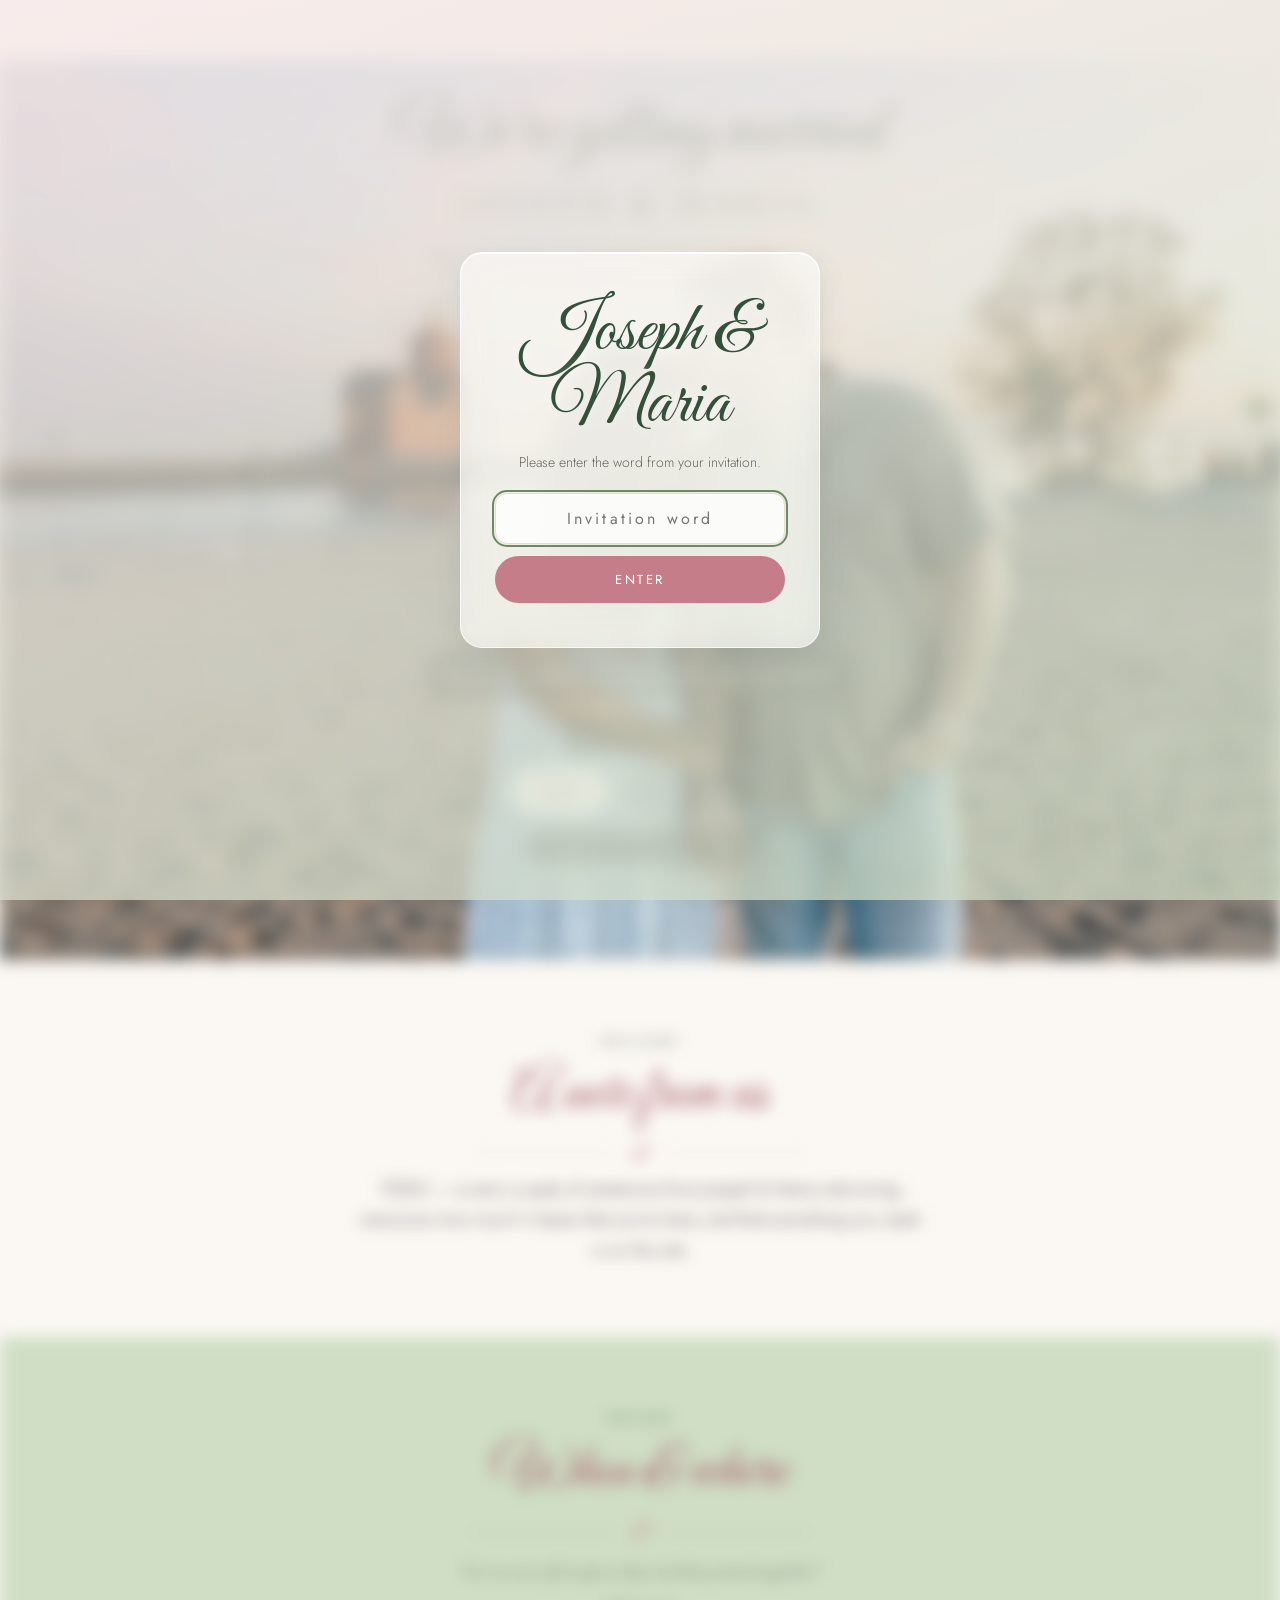
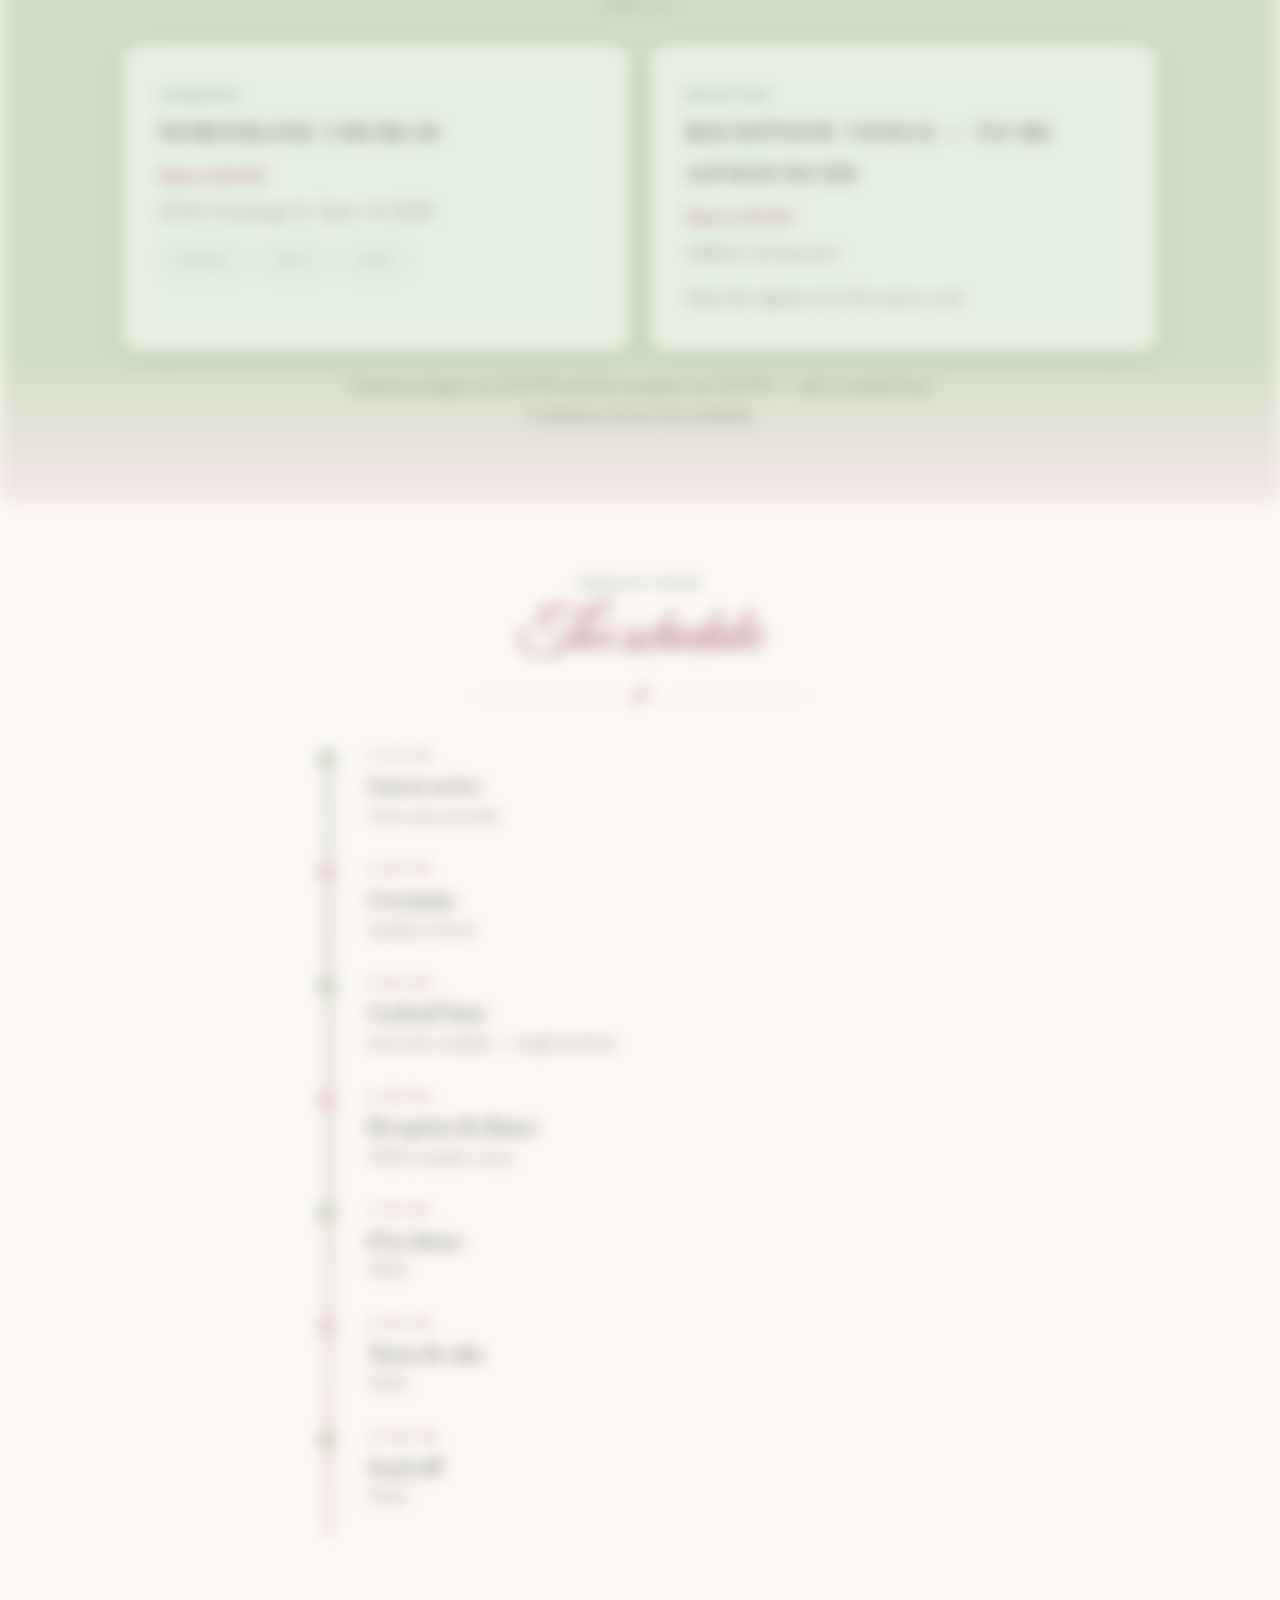
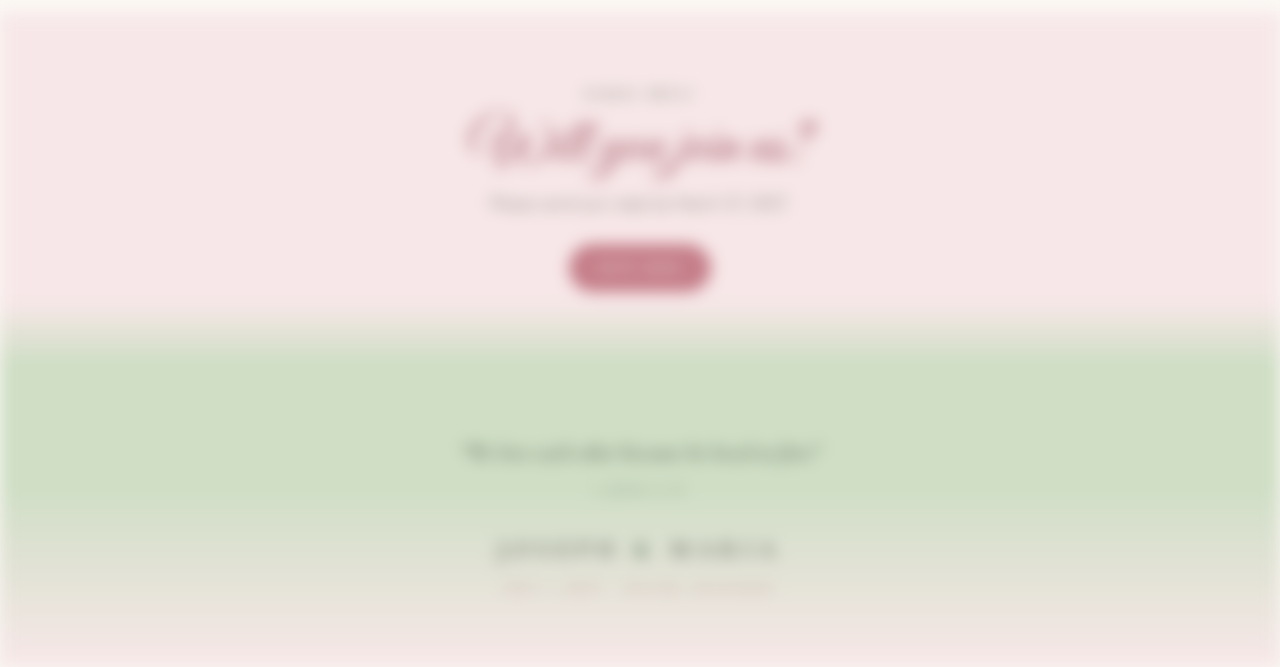
<file: index.html>
<!DOCTYPE html>
<html lang="en">
<head>
<meta charset="UTF-8">
<meta name="viewport" content="width=device-width, initial-scale=1, viewport-fit=cover">
<meta name="robots" content="noindex, nofollow">
<title>Joseph &amp; Maria — May 1, 2027</title>
<meta property="og:title" content="Joseph &amp; Maria — May 1, 2027">
<meta property="og:description" content="We're getting married! Our story, the details, and RSVP.">
<meta property="og:image" content="https://josephandmaria2027.com/images/hero-kiss.jpg">
<script>document.documentElement.classList.add('gated')</script>
<link rel="stylesheet" href="assets/styles.css">
<script src="assets/config.js"></script>
<script src="assets/gate.js"></script>
</head>
<body data-page="home">
<div class="page-wrap">

  <!-- ===== HERO ===== -->
  <header class="hero" id="top">
    <div class="hero-overlay">
      <div class="hero-top">
        <p class="script rise">We're getting married</p>
        <p class="names rise d1">Joseph <span class="amp">&amp;</span> Maria</p>
      </div>
      <div class="hero-bottom rise d2">
        <p class="hero-date">May 1<sup>st</sup> 2027 &nbsp;·&nbsp; Taylor, Michigan</p>
        <p class="countdown" id="countdown"></p>
        <div class="hero-actions">
          <a class="btn btn-solid" href="rsvp.html">RSVP</a>
          <a class="btn btn-ghostw" href="story.html">Our story</a>
        </div>
        <p class="hero-deadline" data-deadline="short"></p>
      </div>
    </div>
  </header>

  <!-- ===== WELCOME NOTE ===== -->
  <section>
    <div class="wrap narrow center">
      <p class="eyebrow">Welcome</p>
      <h2>A note from us</h2>
      <div class="h-rule" aria-hidden="true"><span>&amp;</span></div>
      <!-- EDIT: your welcome note (or ask and we'll draft one) -->
      <p style="max-width:56ch;margin:6px auto 0;font-size:18px">
        TODO — a warm couple of sentences from Joseph &amp; Maria welcoming everyone,
        how much it means that you're here, and that everything you need is on this site.
      </p>
    </div>
  </section>

  <!-- ===== WHEN & WHERE ===== -->
  <section class="tint-sage">
    <div class="wrap">
      <div class="section-head center">
        <p class="eyebrow">The day</p>
        <h2>When &amp; where</h2>
        <div class="h-rule" aria-hidden="true"><span>&amp;</span></div>
        <p class="epigraph">"Let no one split apart what God has joined together."<span class="ref">Mark 10:9</span></p>
      </div>
      <div class="cards">
        <div class="card venue-card" id="ceremonyCard">
          <p class="v-eyebrow">Ceremony</p>
          <span class="v-name"></span>
          <p class="v-time"></p>
          <p class="v-addr"></p>
          <div class="v-maps"></div>
        </div>
        <div class="card venue-card" id="receptionCard">
          <p class="v-eyebrow">Reception</p>
          <span class="v-name"></span>
          <p class="v-time"></p>
          <p class="v-addr"></p>
          <div class="v-maps"></div>
        </div>
      </div>
      <p class="center muted" style="margin-top:22px;max-width:60ch;margin-left:auto;margin-right:auto">
        Ceremony begins at 4:00 PM and the reception at 6:00 PM — with a cocktail hour in between
        (minus the cocktails).
      </p>
    </div>
  </section>

  <!-- ===== TIMELINE ===== -->
  <section>
    <div class="wrap">
      <div class="section-head center">
        <p class="eyebrow">Hour by hour</p>
        <h2>The schedule</h2>
        <div class="h-rule" aria-hidden="true"><span>&amp;</span></div>
      </div>
      <div class="timeline" id="timeline"></div>
    </div>
  </section>

  <!-- ===== RSVP CTA ===== -->
  <section class="tint-blush center">
    <div class="wrap narrow">
      <p class="eyebrow">Kindly reply</p>
      <h2>Will you join us?</h2>
      <p class="muted" data-deadline></p>
      <div class="btn-row"><a class="btn btn-rose" href="rsvp.html">RSVP now</a></div>
    </div>
  </section>

  <!-- ===== FOOTER ===== -->
  <footer>
    <p class="verse">"We love each other because he loved us first."</p>
    <p class="fref">1 John 4:19</p>
    <p class="fnames">Joseph <span class="amp">&amp;</span> Maria</p>
    <p class="fdate">May 1, 2027 · Taylor, Michigan</p>
  </footer>
</div>

<script src="assets/nav.js"></script>
<script src="assets/spa.js"></script>
<script src="assets/render.js"></script>
<script src="assets/weather.js"></script>
<script src="assets/rsvp.js"></script>
<script src="assets/fun.js"></script>
</body>
</html>
</file>
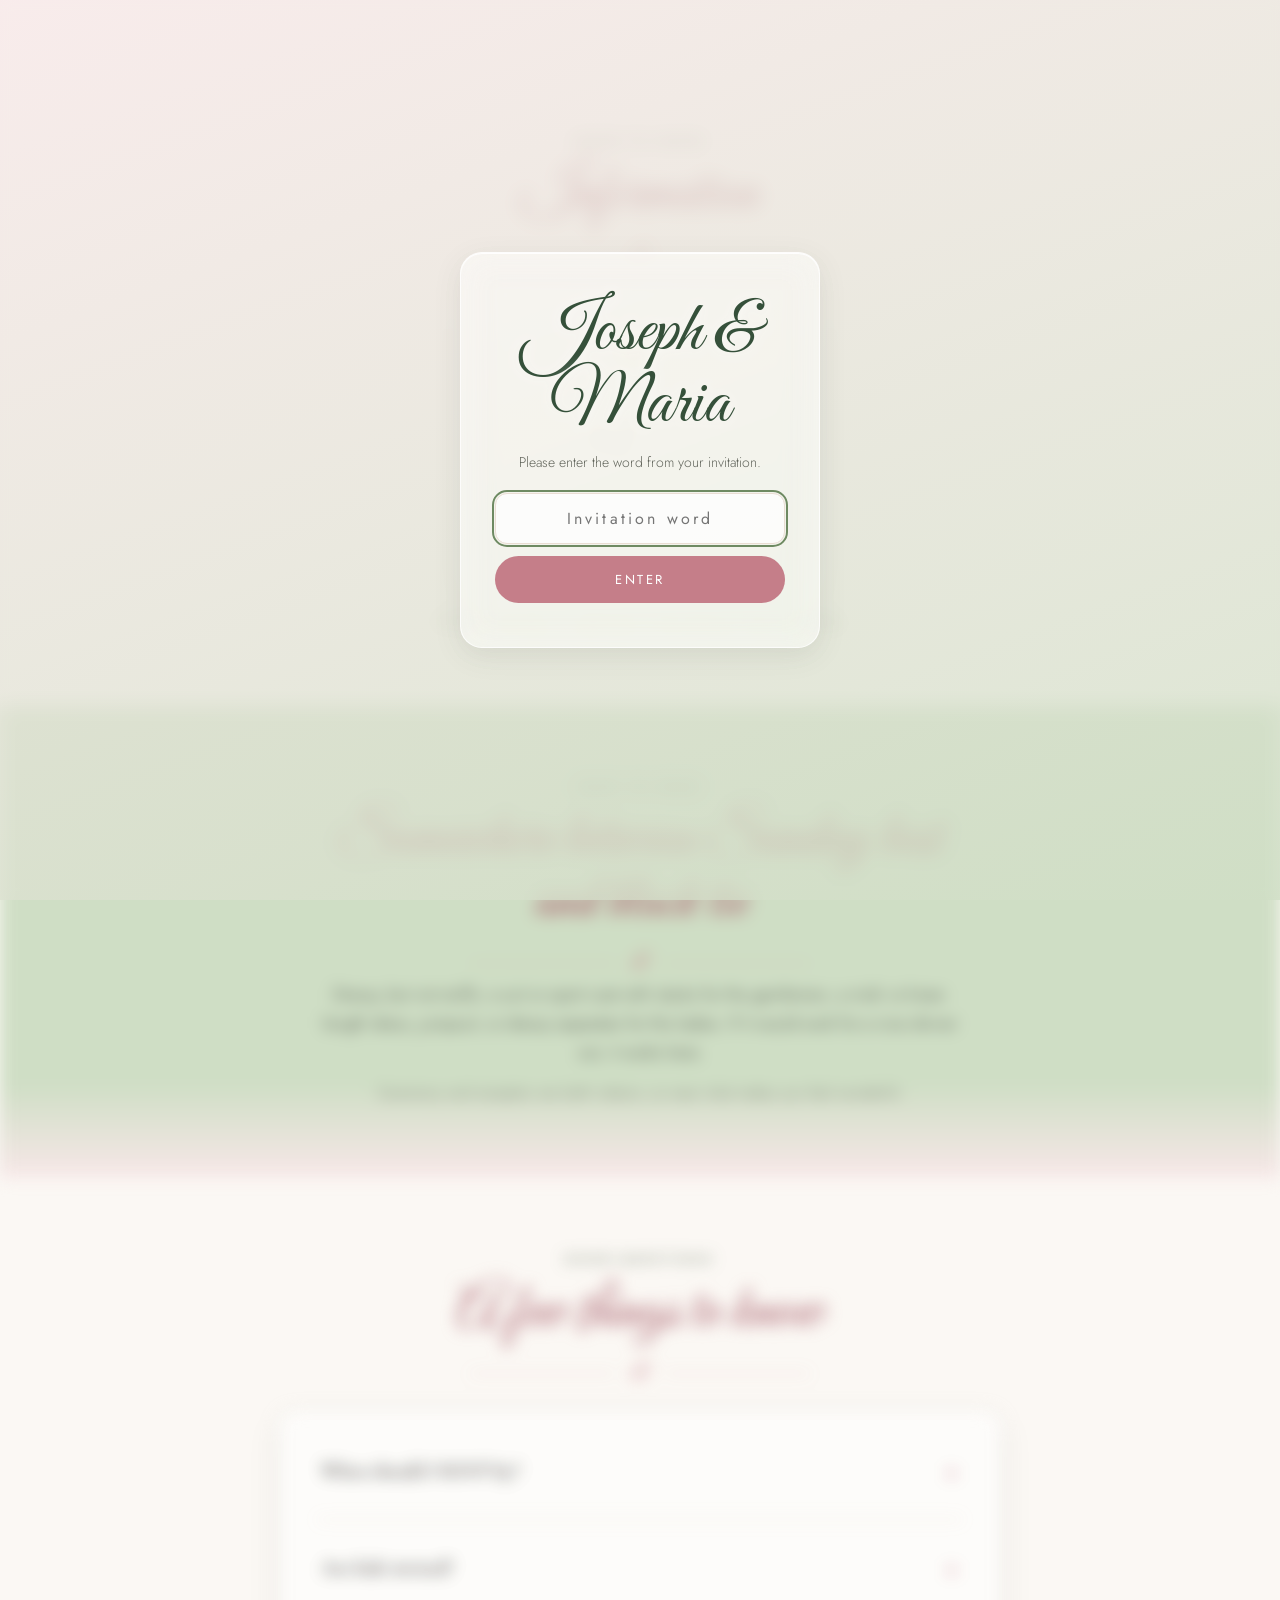
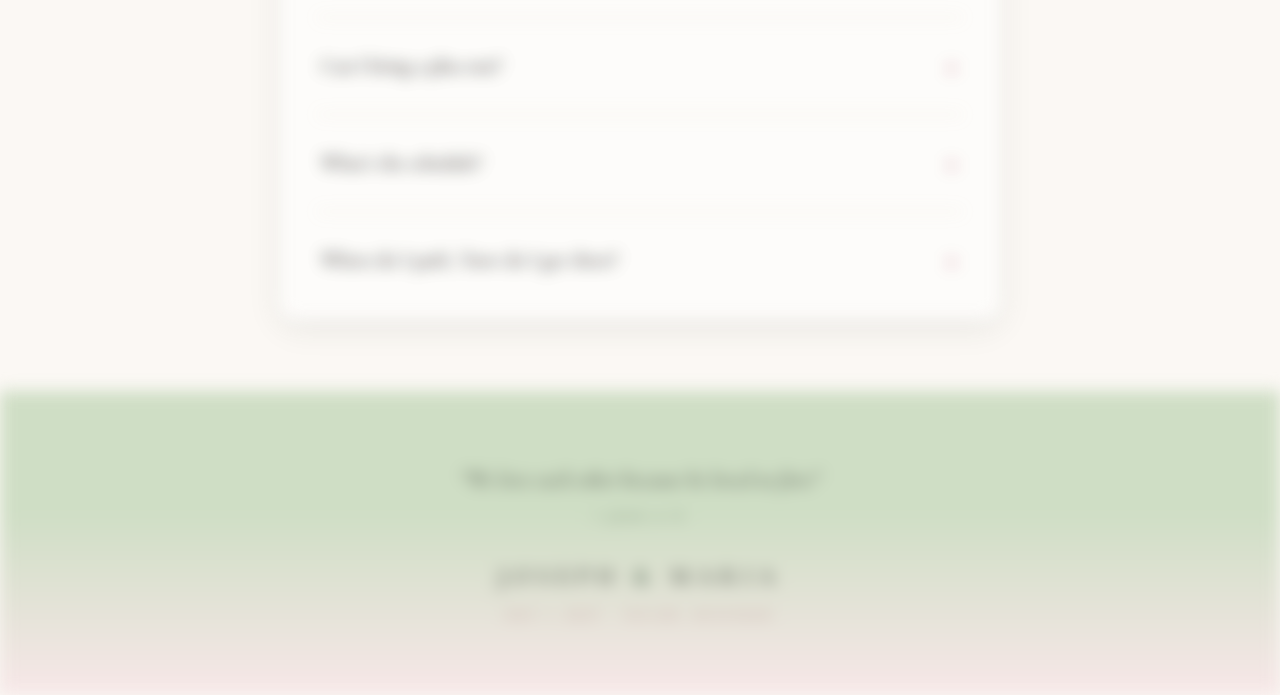
<file: faq.html>
<!DOCTYPE html>
<html lang="en">
<head>
<meta charset="UTF-8">
<meta name="viewport" content="width=device-width, initial-scale=1, viewport-fit=cover">
<meta name="robots" content="noindex, nofollow">
<title>Info — Joseph &amp; Maria</title>
<meta property="og:image" content="https://josephandmaria2027.com/images/hero-kiss.jpg">
<script>document.documentElement.classList.add('gated')</script>
<link rel="stylesheet" href="assets/styles.css">
<script src="assets/config.js"></script>
<script src="assets/gate.js"></script>
</head>
<body data-page="info">
<div class="page-wrap">

  <!-- ===== WEATHER ===== -->
  <section>
    <div class="wrap">
      <div class="section-head center">
        <p class="eyebrow">Good to know</p>
        <h2>Information</h2>
        <div class="h-rule" aria-hidden="true"><span>&amp;</span></div>
      </div>
      <div class="wx" id="weather"><p class="muted">Loading the forecast…</p></div>
      <p class="center muted" style="margin-top:14px;font-size:14px">It's May in Michigan — a light layer for the evening is never a bad idea.</p>
    </div>
  </section>

  <!-- ===== DRESS CODE ===== -->
  <section class="tint-sage">
    <div class="wrap center">
      <p class="eyebrow">What to wear</p>
      <h2>Somewhere between Sunday best<br>and black tie</h2>
      <div class="h-rule" aria-hidden="true"><span>&amp;</span></div>
      <div class="dress">
        <p>Dressy, but not stuffy: a suit or sport coat with slacks for the gentlemen, a midi- or knee-length dress, jumpsuit, or dressy separates for the ladies. If it would work for a nice dinner out, it works here.</p>
        <p class="note">Ceremony and reception are both indoors, so wear what makes you feel wonderful.</p>
      </div>
    </div>
  </section>

  <!-- ===== FAQ ===== -->
  <section id="faq">
    <div class="wrap">
      <div class="section-head center">
        <p class="eyebrow">Good questions</p>
        <h2>A few things to know</h2>
        <div class="h-rule" aria-hidden="true"><span>&amp;</span></div>
      </div>
      <div class="faq">
        <details>
          <summary>When should I RSVP by?</summary>
          <p class="a"><span data-deadline></span> The sooner the better — it makes the caterer very happy. You'll find your invitation code on your paper invitation; enter it on the RSVP page to reply for your whole household.</p>
        </details>
        <details>
          <summary>Are kids invited?</summary>
          <p class="a">We love your little ones — truly. But to keep our day intimate (and the guest list from tripling), we're only able to include the children whose names appear on your invitation. If your invitation doesn't list them, please take the evening as a well-earned night off.</p>
        </details>
        <details>
          <summary>Can I bring a plus-one?</summary>
          <p class="a">Plus-ones are by invitation. If yours includes one, your RSVP will show a spot to add your guest's name — if it doesn't, we've kept your invitation to named guests. Thank you for understanding!</p>
        </details>
        <details>
          <summary>What's the schedule?</summary>
          <p class="a">Ceremony at 4:00 PM, a cocktail hour to follow (minus the cocktails), and the reception at 6:00 PM. The full hour-by-hour timeline lives on the <a href="index.html">Home</a> page.</p>
        </details>
        <details>
          <summary>Where do I park / how do I get there?</summary>
          <p class="a">TODO — parking notes once the reception venue is set. Map links for both the ceremony and reception are on the <a href="index.html">Home</a> page (Google, Apple, and Waze).</p>
        </details>
      </div>
    </div>
  </section>

  <footer>
    <p class="verse">"We love each other because he loved us first."</p>
    <p class="fref">1 John 4:19</p>
    <p class="fnames">Joseph <span class="amp">&amp;</span> Maria</p>
    <p class="fdate">May 1, 2027 · Taylor, Michigan</p>
  </footer>
</div>

<script src="assets/nav.js"></script>
<script src="assets/spa.js"></script>
<script src="assets/render.js"></script>
<script src="assets/weather.js"></script>
<script src="assets/rsvp.js"></script>
<script src="assets/fun.js"></script>
</body>
</html>
</file>
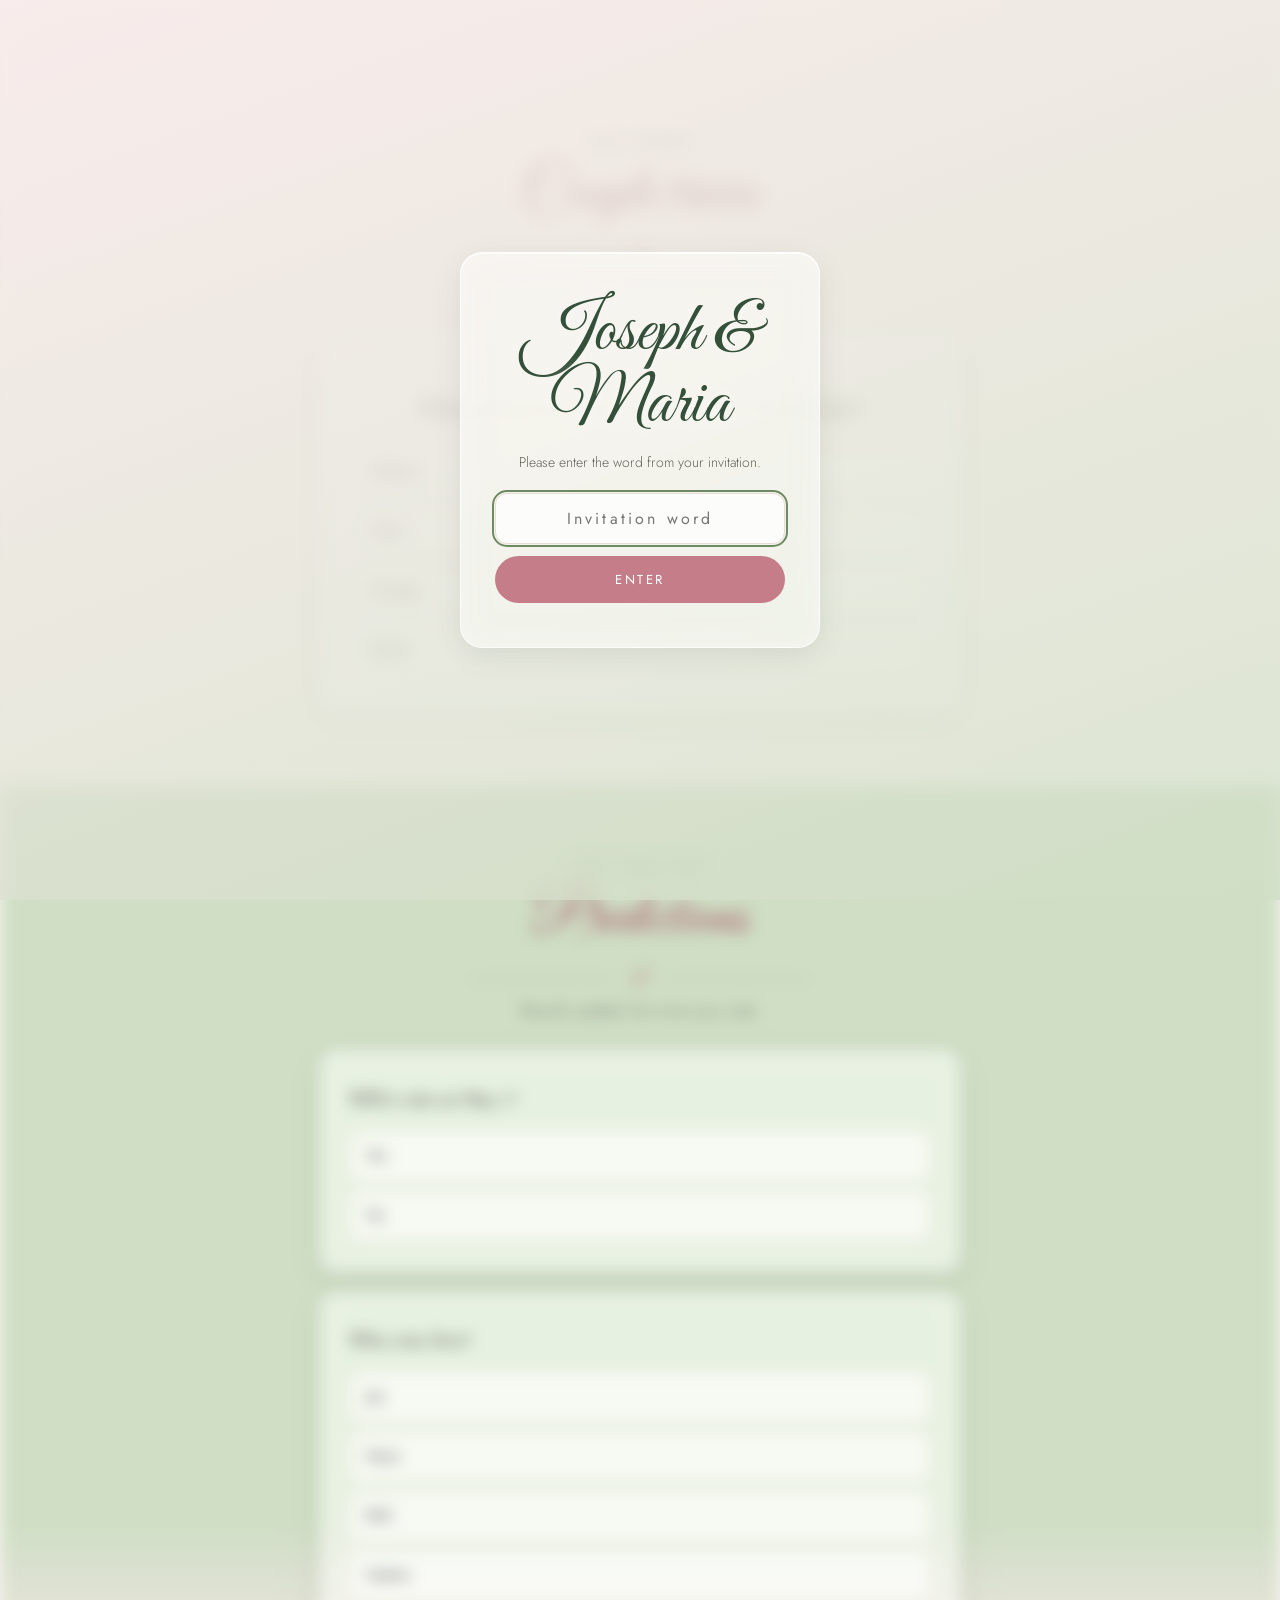
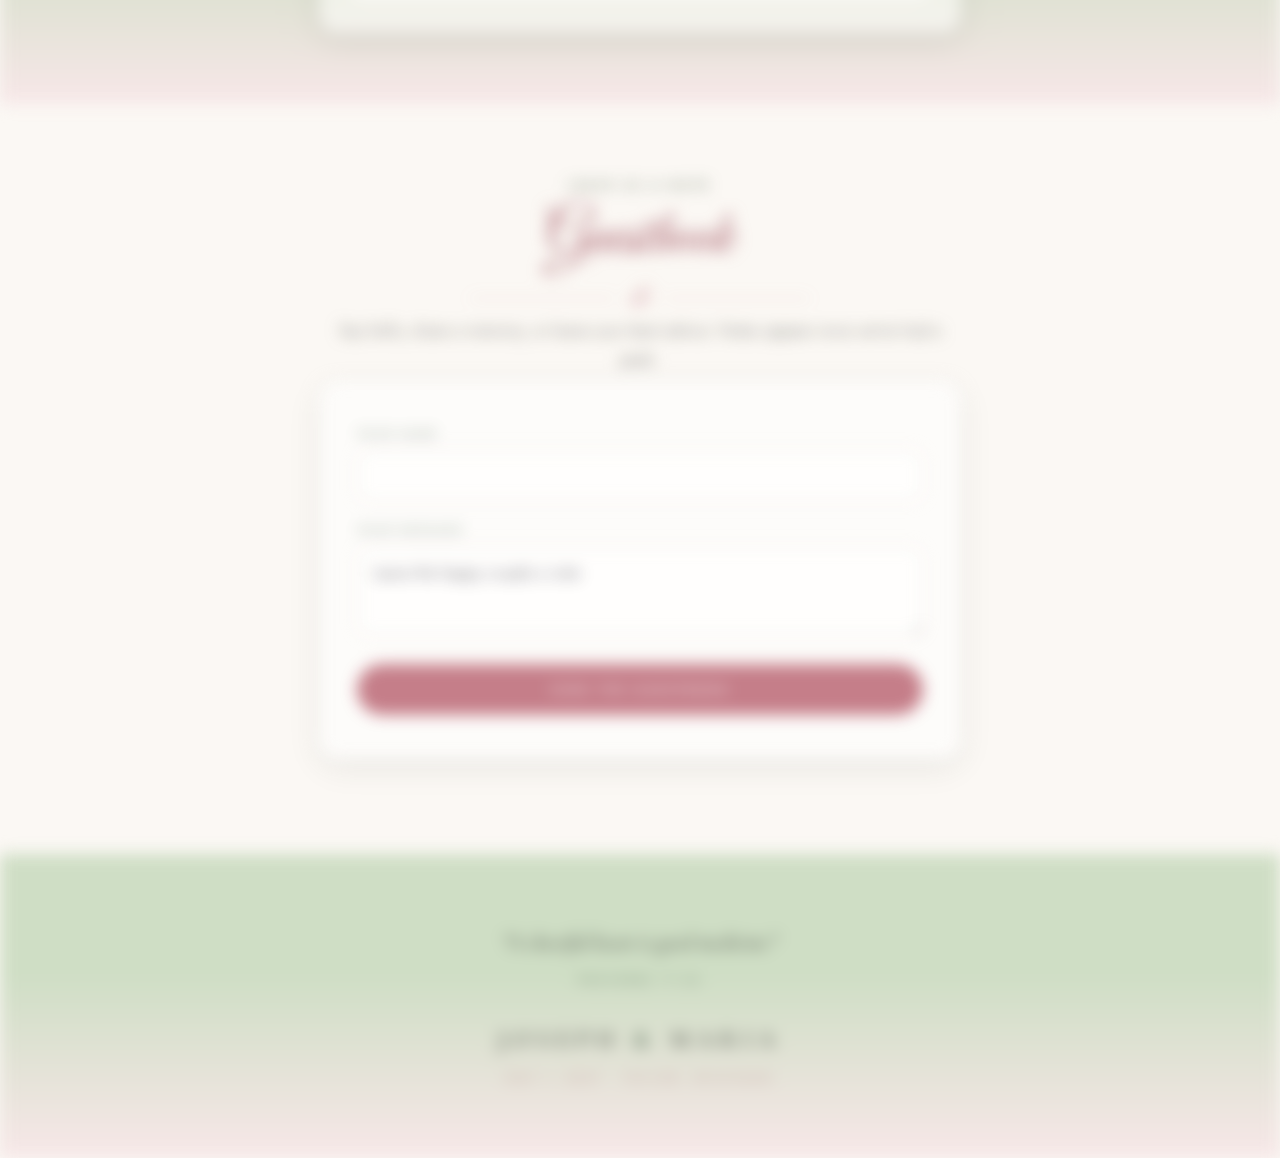
<file: fun.html>
<!DOCTYPE html>
<html lang="en">
<head>
<meta charset="UTF-8">
<meta name="viewport" content="width=device-width, initial-scale=1, viewport-fit=cover">
<meta name="robots" content="noindex, nofollow">
<title>Fun &amp; Games — Joseph &amp; Maria</title>
<meta property="og:image" content="https://josephandmaria2027.com/images/hero-kiss.jpg">
<script>document.documentElement.classList.add('gated')</script>
<link rel="stylesheet" href="assets/styles.css">
<script src="assets/config.js"></script>
<script src="assets/gate.js"></script>
</head>
<body data-page="fun">
<div class="page-wrap">

  <!-- ===== TRIVIA ===== -->
  <section>
    <div class="wrap">
      <div class="section-head center">
        <p class="eyebrow">Play along</p>
        <h2>Couple trivia</h2>
        <div class="h-rule" aria-hidden="true"><span>&amp;</span></div>
        <p class="muted">How well do you know the happy couple?</p>
      </div>
      <div class="tr-card" id="trivia"></div>
    </div>
  </section>

  <!-- ===== POLLS ===== -->
  <section class="tint-sage">
    <div class="wrap">
      <div class="section-head center">
        <p class="eyebrow">Cast your vote</p>
        <h2>Predictions</h2>
        <div class="h-rule" aria-hidden="true"><span>&amp;</span></div>
        <p class="muted">Results update live once you vote.</p>
      </div>
      <div class="polls" id="polls"></div>
    </div>
  </section>

  <!-- ===== GUESTBOOK ===== -->
  <section>
    <div class="wrap">
      <div class="section-head center">
        <p class="eyebrow">Leave us a note</p>
        <h2>Guestbook</h2>
        <div class="h-rule" aria-hidden="true"><span>&amp;</span></div>
        <p class="muted">Say hello, share a memory, or leave your best advice. Notes appear once we've had a peek.</p>
      </div>
      <form class="formcard gb-form" id="gbForm" novalidate>
        <div class="field"><label for="gbName">Your name</label><input type="text" id="gbName" autocomplete="name"></div>
        <div class="field"><label for="gbMsg">Your message</label><textarea id="gbMsg" placeholder="Leave the happy couple a note"></textarea></div>
        <button type="submit">Sign the guestbook</button>
        <p class="rsvp-thanks hidden" id="gbThanks" style="margin-top:16px">Thank you! Your note will appear once we've approved it.</p>
      </form>
      <div class="gb-wall" id="gbWall"></div>
    </div>
  </section>

  <footer>
    <p class="verse">"A cheerful heart is good medicine."</p>
    <p class="fref">Proverbs 17:22</p>
    <p class="fnames">Joseph <span class="amp">&amp;</span> Maria</p>
    <p class="fdate">May 1, 2027 · Taylor, Michigan</p>
  </footer>
</div>

<script src="assets/nav.js"></script>
<script src="assets/spa.js"></script>
<script src="assets/render.js"></script>
<script src="assets/weather.js"></script>
<script src="assets/rsvp.js"></script>
<script src="assets/fun.js"></script>
</body>
</html>
</file>
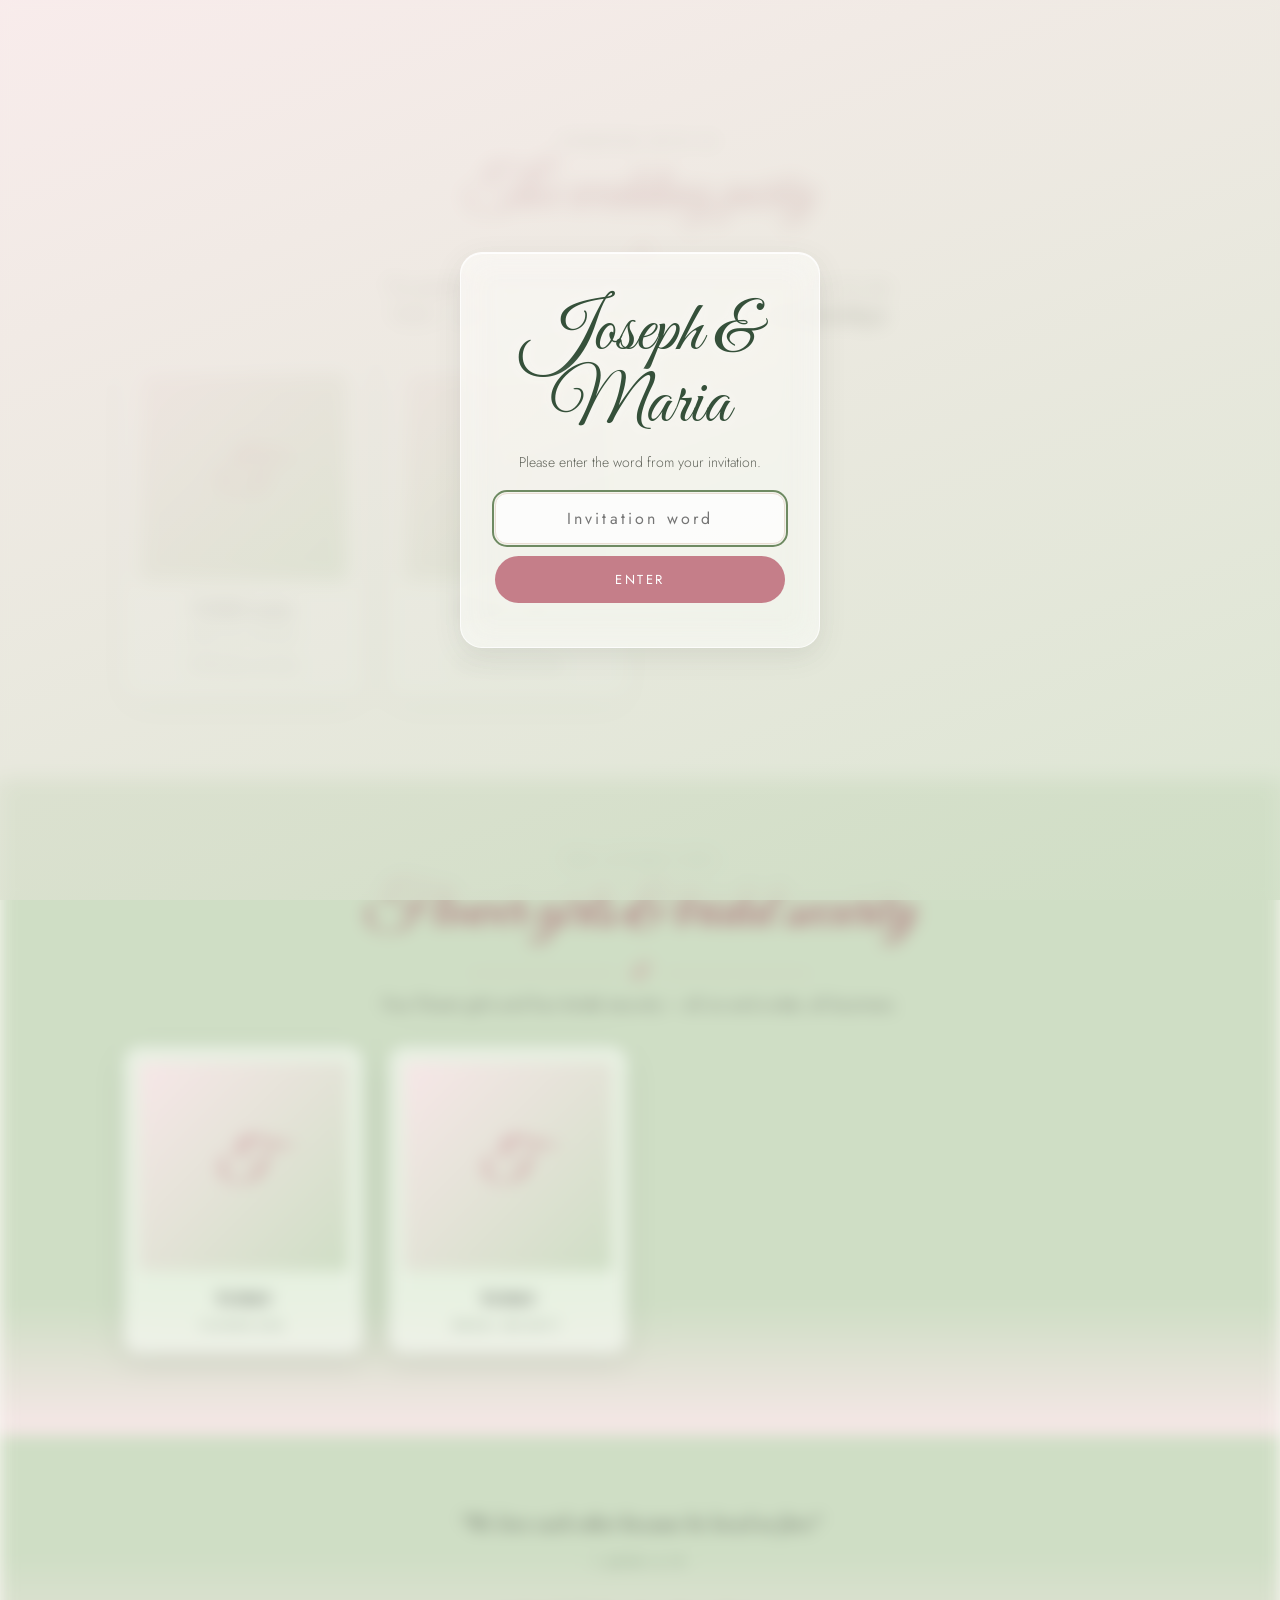
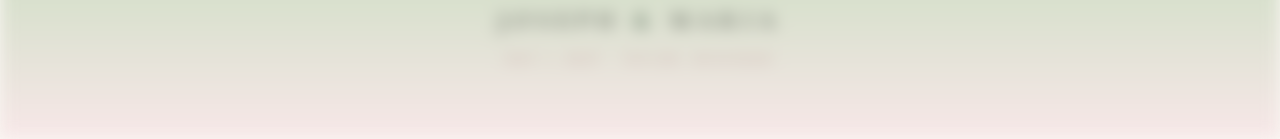
<file: party.html>
<!DOCTYPE html>
<html lang="en">
<head>
<meta charset="UTF-8">
<meta name="viewport" content="width=device-width, initial-scale=1, viewport-fit=cover">
<meta name="robots" content="noindex, nofollow">
<title>Wedding Party — Joseph &amp; Maria</title>
<meta property="og:image" content="https://josephandmaria2027.com/images/hero-kiss.jpg">
<script>document.documentElement.classList.add('gated')</script>
<link rel="stylesheet" href="assets/styles.css">
<script src="assets/config.js"></script>
<script src="assets/gate.js"></script>
</head>
<body data-page="party">
<div class="page-wrap">

  <section>
    <div class="wrap">
      <div class="section-head center">
        <p class="eyebrow">Standing with us</p>
        <h2>The wedding party</h2>
        <div class="h-rule" aria-hidden="true"><span>&amp;</span></div>
        <p class="party-note">The people who got us here — and who'll be right beside us on the day.
          <br><span class="muted">TODO — add names, roles, photos, and one-liners in <strong>assets/config.js</strong>.</span></p>
      </div>
      <div class="party-grid" id="partyAdults"></div>
    </div>
  </section>

  <section class="tint-sage">
    <div class="wrap center">
      <p class="eyebrow">The littlest VIPs</p>
      <h2>Flower girls &amp; bridal security</h2>
      <div class="h-rule" aria-hidden="true"><span>&amp;</span></div>
      <p class="party-note">Four flower girls and four bridal security — all six and under, all business.</p>
      <div class="party-grid" id="partyKids"></div>
    </div>
  </section>

  <footer>
    <p class="verse">"We love each other because he loved us first."</p>
    <p class="fref">1 John 4:19</p>
    <p class="fnames">Joseph <span class="amp">&amp;</span> Maria</p>
    <p class="fdate">May 1, 2027 · Taylor, Michigan</p>
  </footer>
</div>

<script src="assets/nav.js"></script>
<script src="assets/spa.js"></script>
<script src="assets/render.js"></script>
<script src="assets/weather.js"></script>
<script src="assets/rsvp.js"></script>
<script src="assets/fun.js"></script>
</body>
</html>
</file>
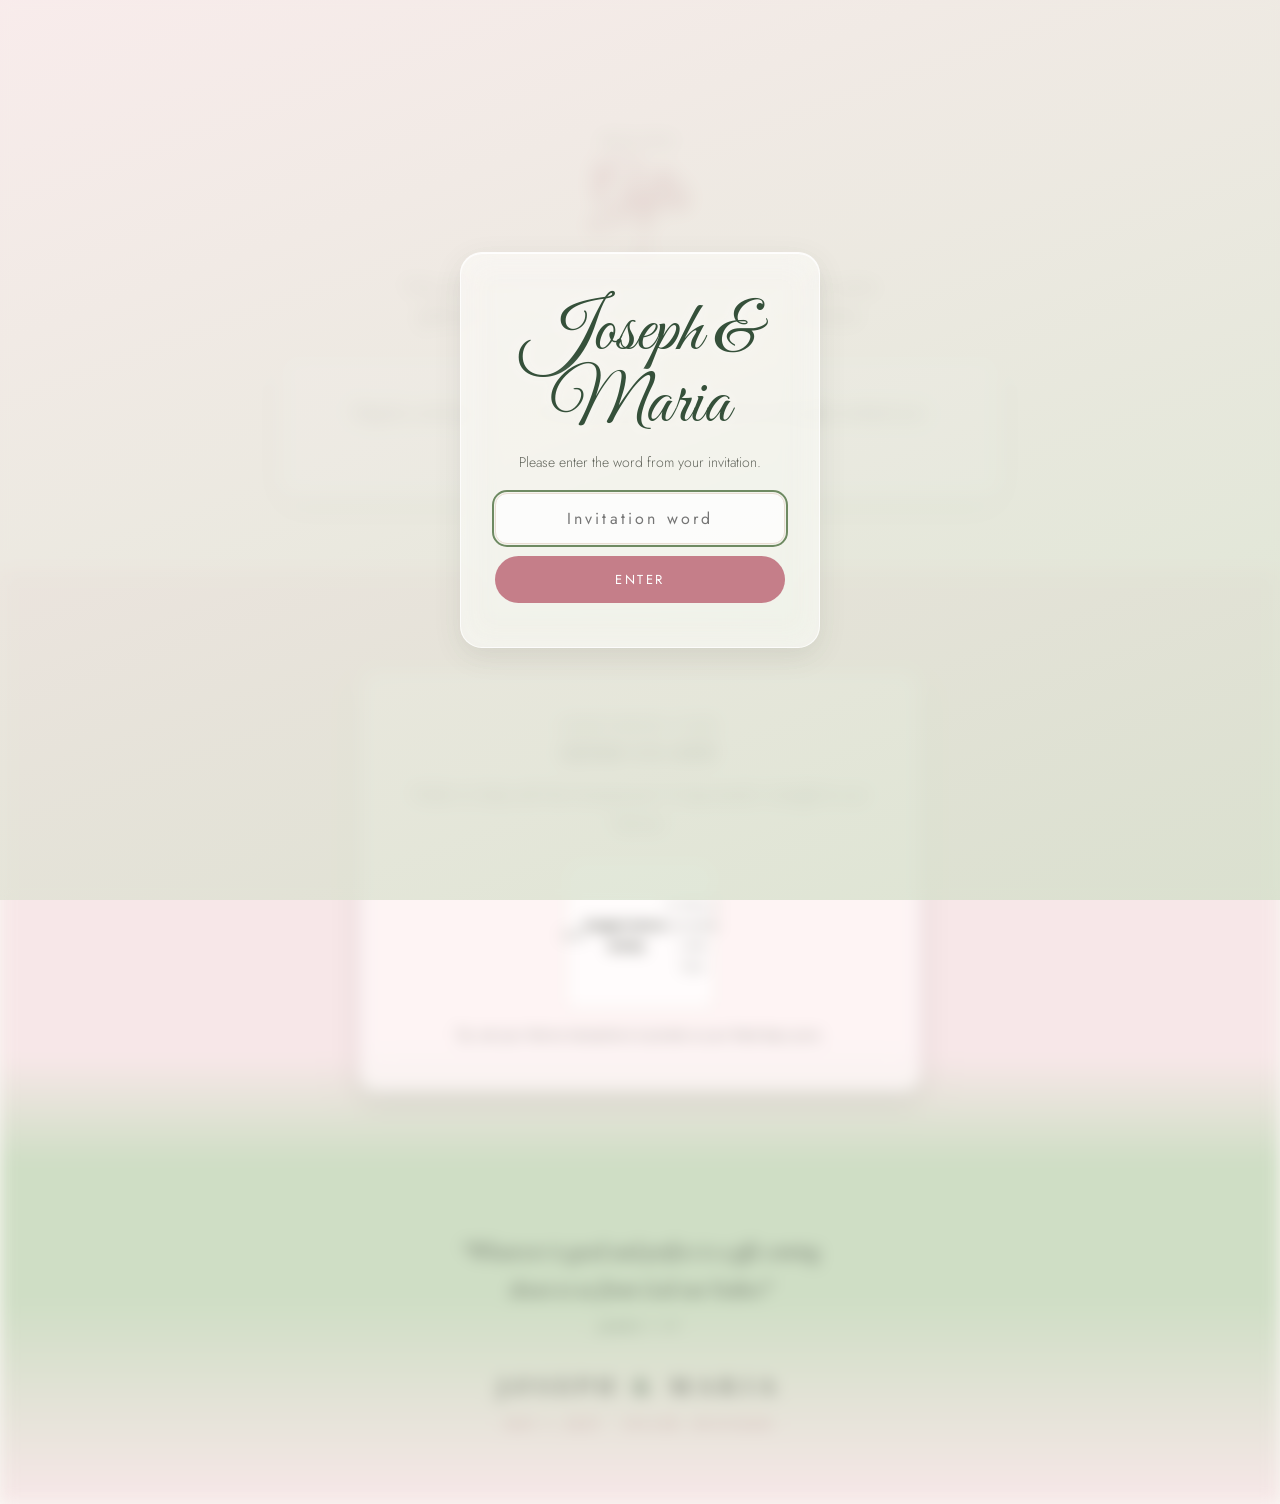
<file: registry.html>
<!DOCTYPE html>
<html lang="en">
<head>
<meta charset="UTF-8">
<meta name="viewport" content="width=device-width, initial-scale=1, viewport-fit=cover">
<meta name="robots" content="noindex, nofollow">
<title>Registry — Joseph &amp; Maria</title>
<meta property="og:image" content="https://josephandmaria2027.com/images/hero-kiss.jpg">
<script>document.documentElement.classList.add('gated')</script>
<link rel="stylesheet" href="assets/styles.css">
<script src="assets/config.js"></script>
<script src="assets/gate.js"></script>
</head>
<body data-page="registry">
<div class="page-wrap">

  <section>
    <div class="wrap">
      <div class="section-head center">
        <p class="eyebrow">Registry</p>
        <h2>Gifts</h2>
        <div class="h-rule" aria-hidden="true"><span>&amp;</span></div>
        <p class="muted" style="max-width:52ch;margin:0 auto">
          Truly, your presence is the present. If you'd like to give a gift, we've gathered
          everything in one place so nothing gets bought twice.
        </p>
      </div>
      <!-- MyRegistry embed (consolidated, with real purchase tracking) -->
      <div class="registry-embed" id="registryEmbed"></div>
    </div>
  </section>

  <!-- ===== HONEYMOON FUND ===== -->
  <section class="tint-blush">
    <div class="wrap">
      <div class="fund-card">
        <p class="eyebrow">Honeymoon fund</p>
        <h3>Send us off</h3>
        <p class="muted">Prefer to help with the honeymoon? A tap sends it straight to our Venmo.</p>
        <a class="venmo-btn hidden" id="venmoBtn" target="_blank" rel="noopener">Give with Venmo</a>
        <div class="qr" id="venmoQR">Add <strong>images/venmo-qr.png</strong> to show a scannable code here</div>
        <p class="muted" style="font-size:13px;margin-top:14px">Tip: set your Venmo transactions to private so your feed stays yours.</p>
      </div>
    </div>
  </section>

  <footer>
    <p class="verse">"Whatever is good and perfect is a gift coming down to us from God our Father."</p>
    <p class="fref">James 1:17</p>
    <p class="fnames">Joseph <span class="amp">&amp;</span> Maria</p>
    <p class="fdate">May 1, 2027 · Taylor, Michigan</p>
  </footer>
</div>

<script src="assets/nav.js"></script>
<script src="assets/spa.js"></script>
<script src="assets/render.js"></script>
<script src="assets/weather.js"></script>
<script src="assets/rsvp.js"></script>
<script src="assets/fun.js"></script>
</body>
</html>
</file>
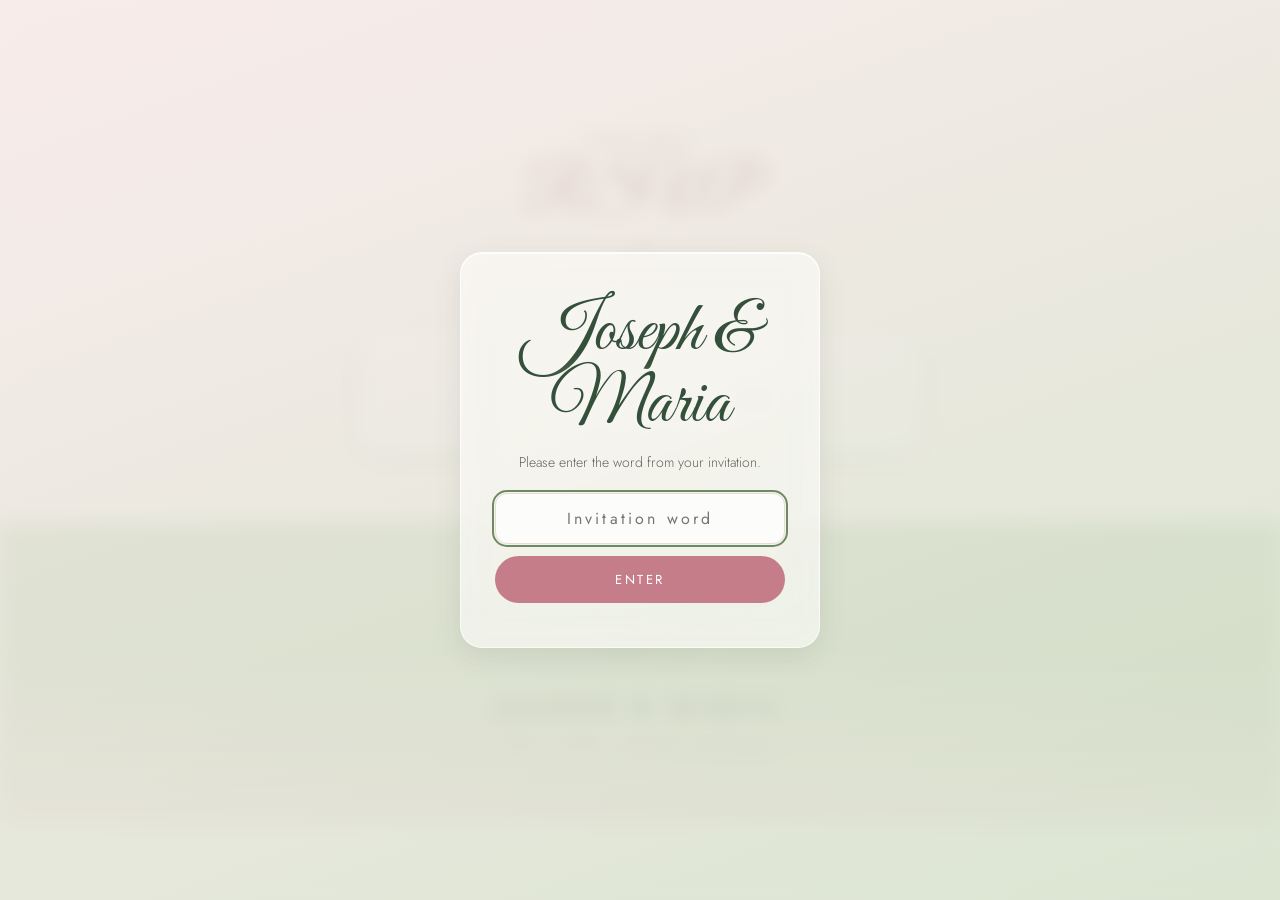
<file: rsvp.html>
<!DOCTYPE html>
<html lang="en">
<head>
<meta charset="UTF-8">
<meta name="viewport" content="width=device-width, initial-scale=1, viewport-fit=cover">
<meta name="robots" content="noindex, nofollow">
<title>RSVP — Joseph &amp; Maria</title>
<meta property="og:image" content="https://josephandmaria2027.com/images/hero-kiss.jpg">
<script>document.documentElement.classList.add('gated')</script>
<link rel="stylesheet" href="assets/styles.css">
<script src="assets/config.js"></script>
<script src="assets/gate.js"></script>
</head>
<body data-page="rsvp">
<div class="page-wrap">

  <section id="rsvp">
    <div class="wrap">
      <div class="section-head center">
        <p class="eyebrow">Kindly reply</p>
        <h2>RSVP</h2>
        <div class="h-rule" aria-hidden="true"><span>&amp;</span></div>
        <p class="muted" data-deadline></p>
      </div>

      <div id="rsvpApp">
        <!-- shown when RSVP_OPEN is false -->
        <div class="rsvp-note hidden" id="rsvpClosed">
          <p>The RSVP will open when invitations go out.<br>For now — save the date: <strong>May&nbsp;1,&nbsp;2027</strong>.</p>
        </div>

        <!-- STEP 1 — invite code -->
        <form class="formcard hidden" id="codeForm" novalidate>
          <p class="center muted" style="margin-bottom:18px">Enter the invitation code printed on your invitation.</p>
          <div class="field">
            <label for="inviteCode">Invitation code</label>
            <input type="text" id="inviteCode" class="code-input" maxlength="8" autocomplete="off" autocapitalize="characters" autocorrect="off" spellcheck="false" placeholder="ABC123">
          </div>
          <button type="submit">Find my invitation</button>
          <p class="form-error hidden" id="codeErr"></p>
        </form>

        <!-- STEP 2 — the household -->
        <div class="hidden" id="household">
          <form class="formcard" id="rsvpForm" novalidate>
            <p id="hlabel" class="center" style="font-family:var(--serif);font-style:italic;font-size:20px;color:var(--rose-deep);margin-bottom:20px"></p>
            <div id="members"></div>
            <div class="field"><label for="song">Song request <span class="hint">optional</span></label><input type="text" id="song" placeholder="A song that'll get you on the dance floor"></div>
            <div class="field"><label for="sitNear">Who would you like to sit near? <span class="hint">optional</span></label><input type="text" id="sitNear" placeholder="We'll use this when we plan the tables"></div>
            <div class="field"><label for="note">A note for us <span class="hint">optional</span></label><textarea id="note" placeholder="Anything you'd like us to know"></textarea></div>
            <div class="field"><label for="email">Email <span class="hint">optional</span></label><input type="email" id="email" placeholder="In case we need to reach you"></div>
            <button type="submit" id="rsvpSend">Send our RSVP</button>
            <p class="form-error hidden" id="rsvpErr"></p>
          </form>
        </div>

        <div class="rsvp-thanks hidden" id="rsvpThanks">
          <p><strong>Got it — thank you!</strong><br>Your RSVP is in. We can't wait to celebrate with you.</p>
        </div>
      </div>
    </div>
  </section>

  <footer>
    <p class="verse">"We love each other because he loved us first."</p>
    <p class="fref">1 John 4:19</p>
    <p class="fnames">Joseph <span class="amp">&amp;</span> Maria</p>
    <p class="fdate">May 1, 2027 · Taylor, Michigan</p>
  </footer>
</div>

<script src="assets/nav.js"></script>
<script src="assets/spa.js"></script>
<script src="assets/render.js"></script>
<script src="assets/weather.js"></script>
<script src="assets/rsvp.js"></script>
<script src="assets/fun.js"></script>
</body>
</html>
</file>
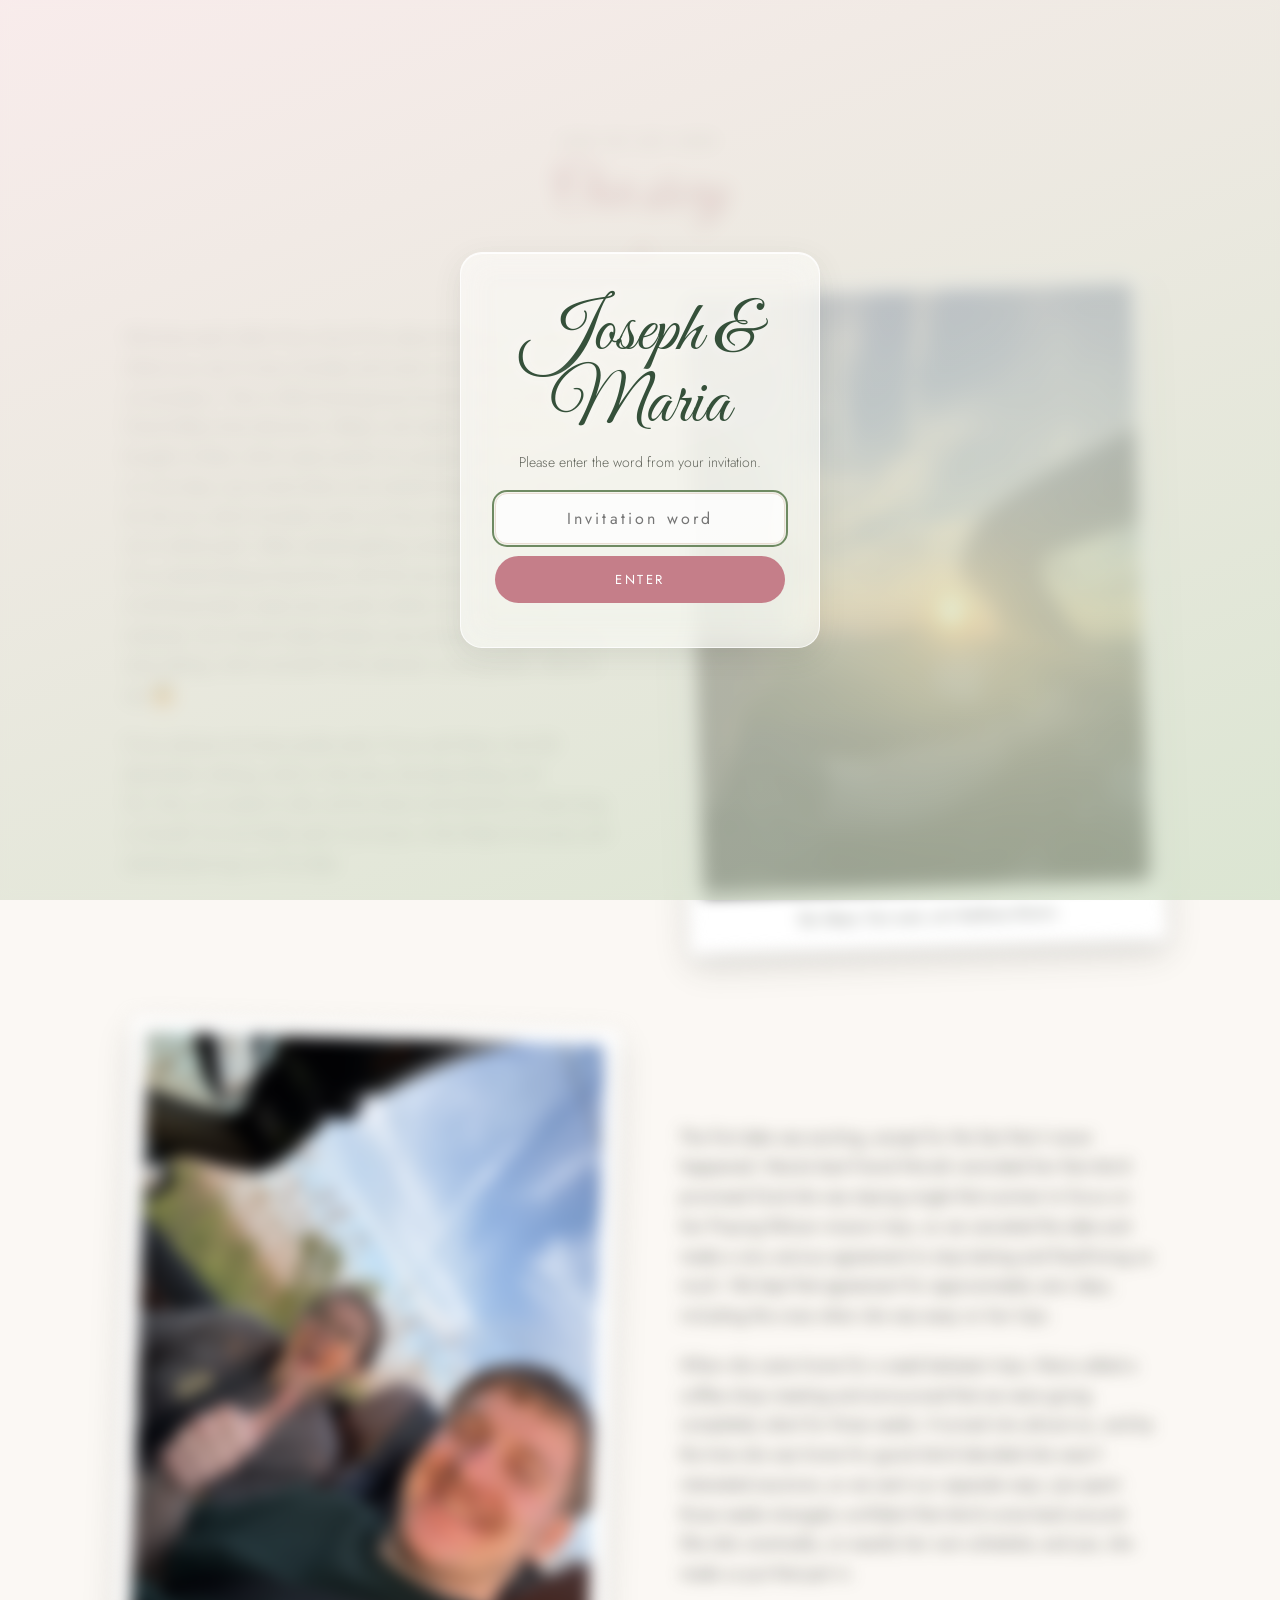
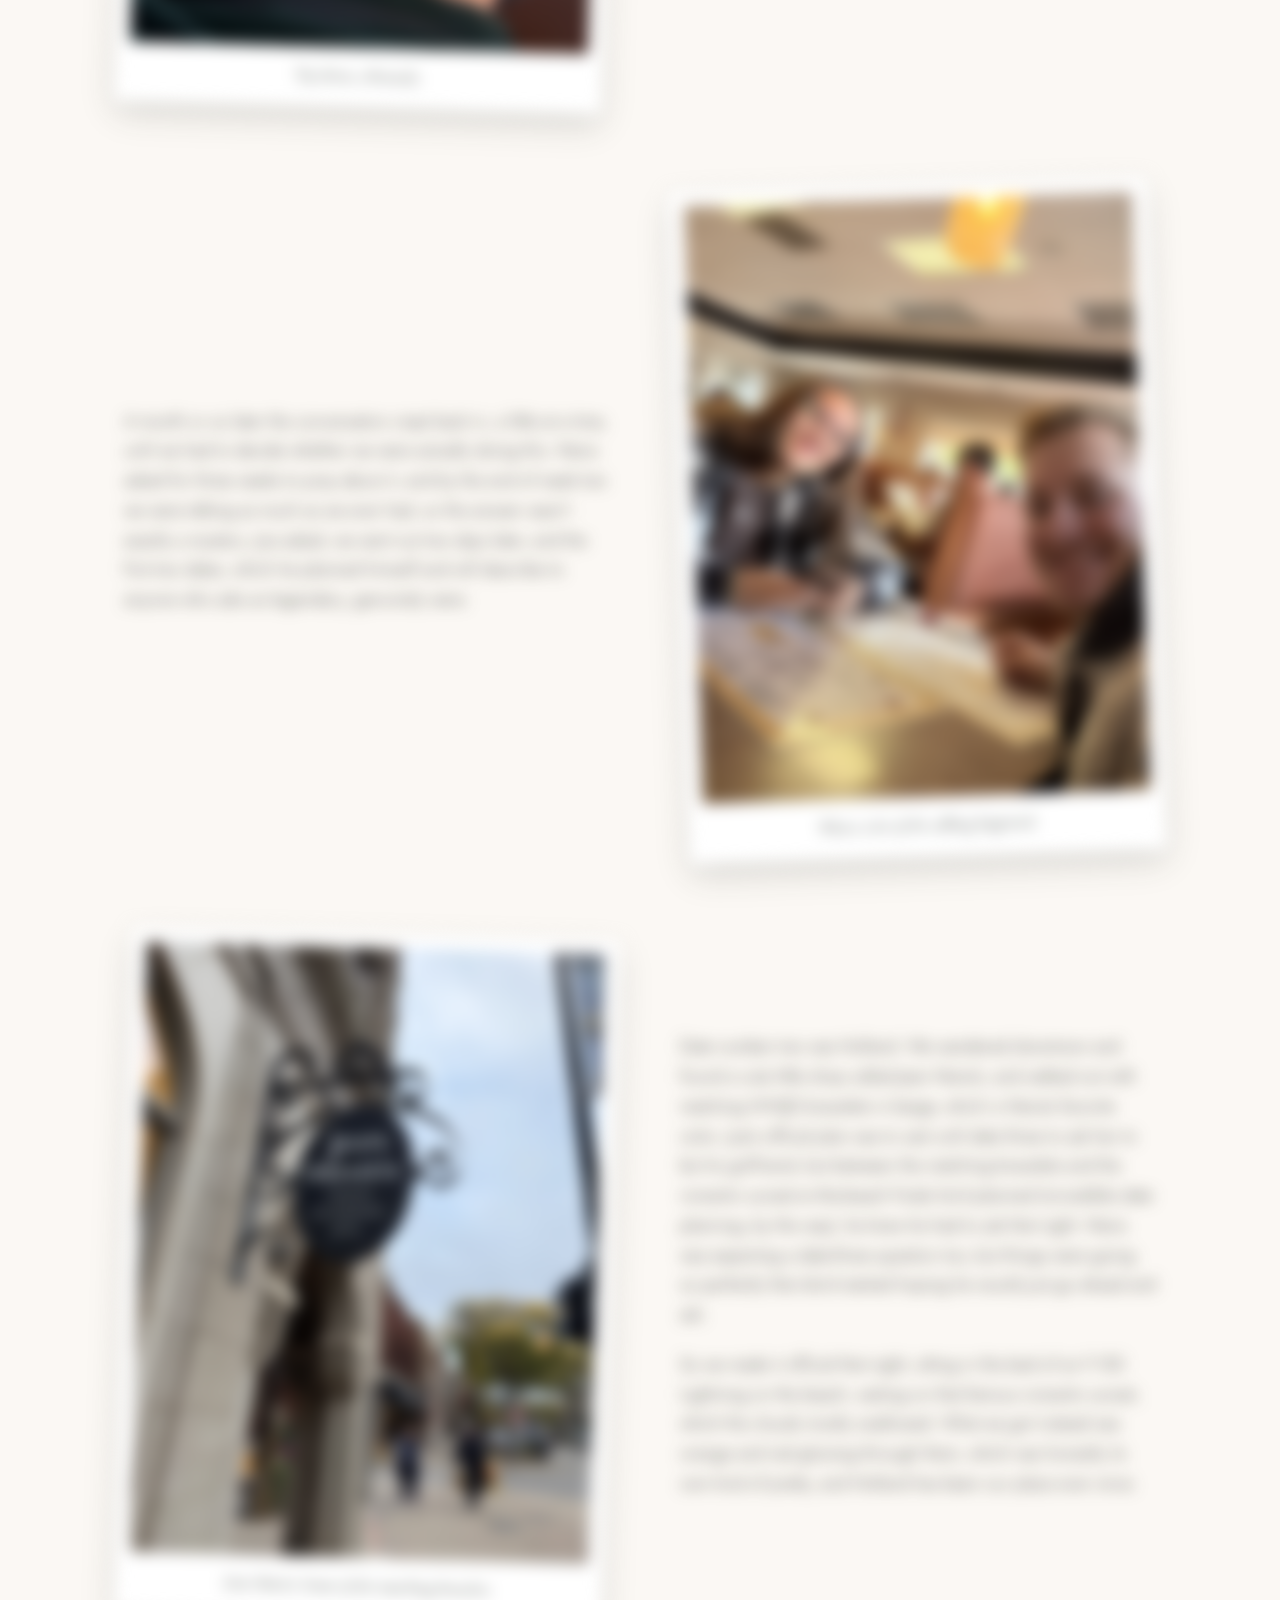
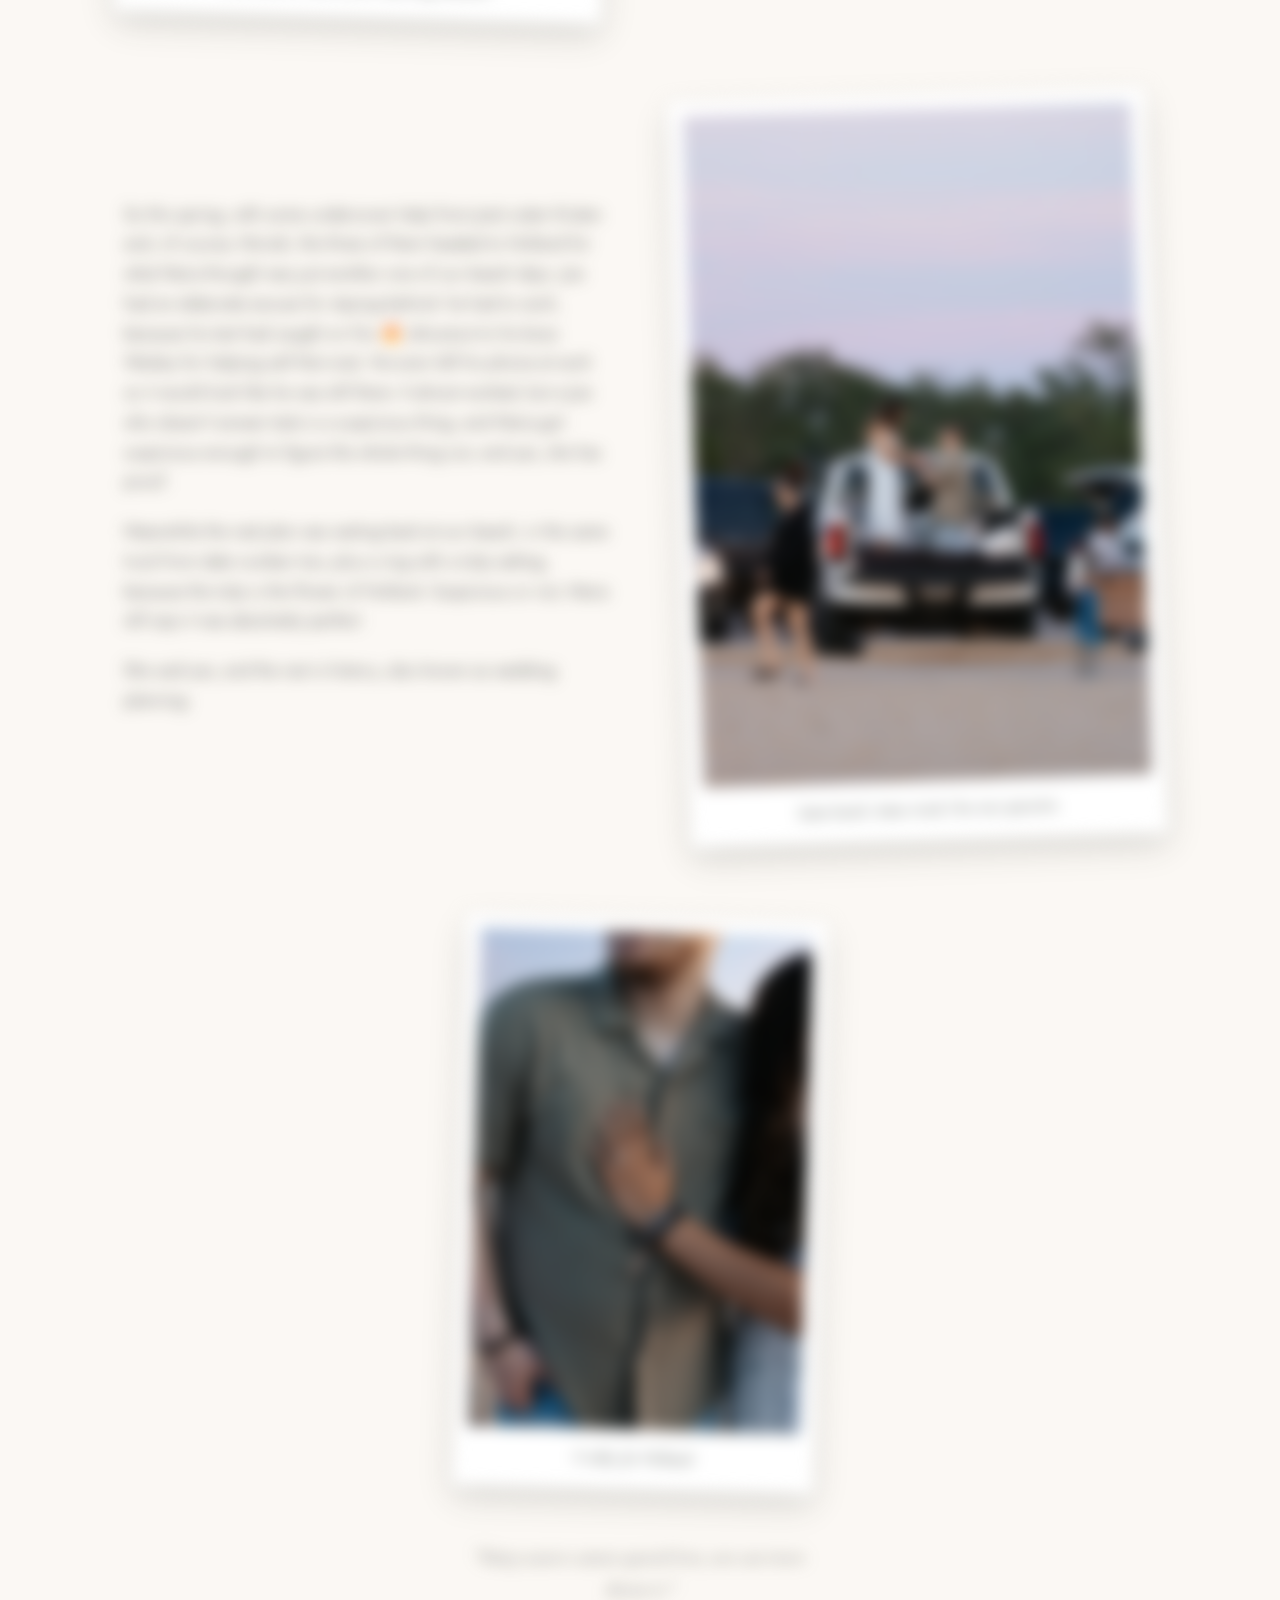
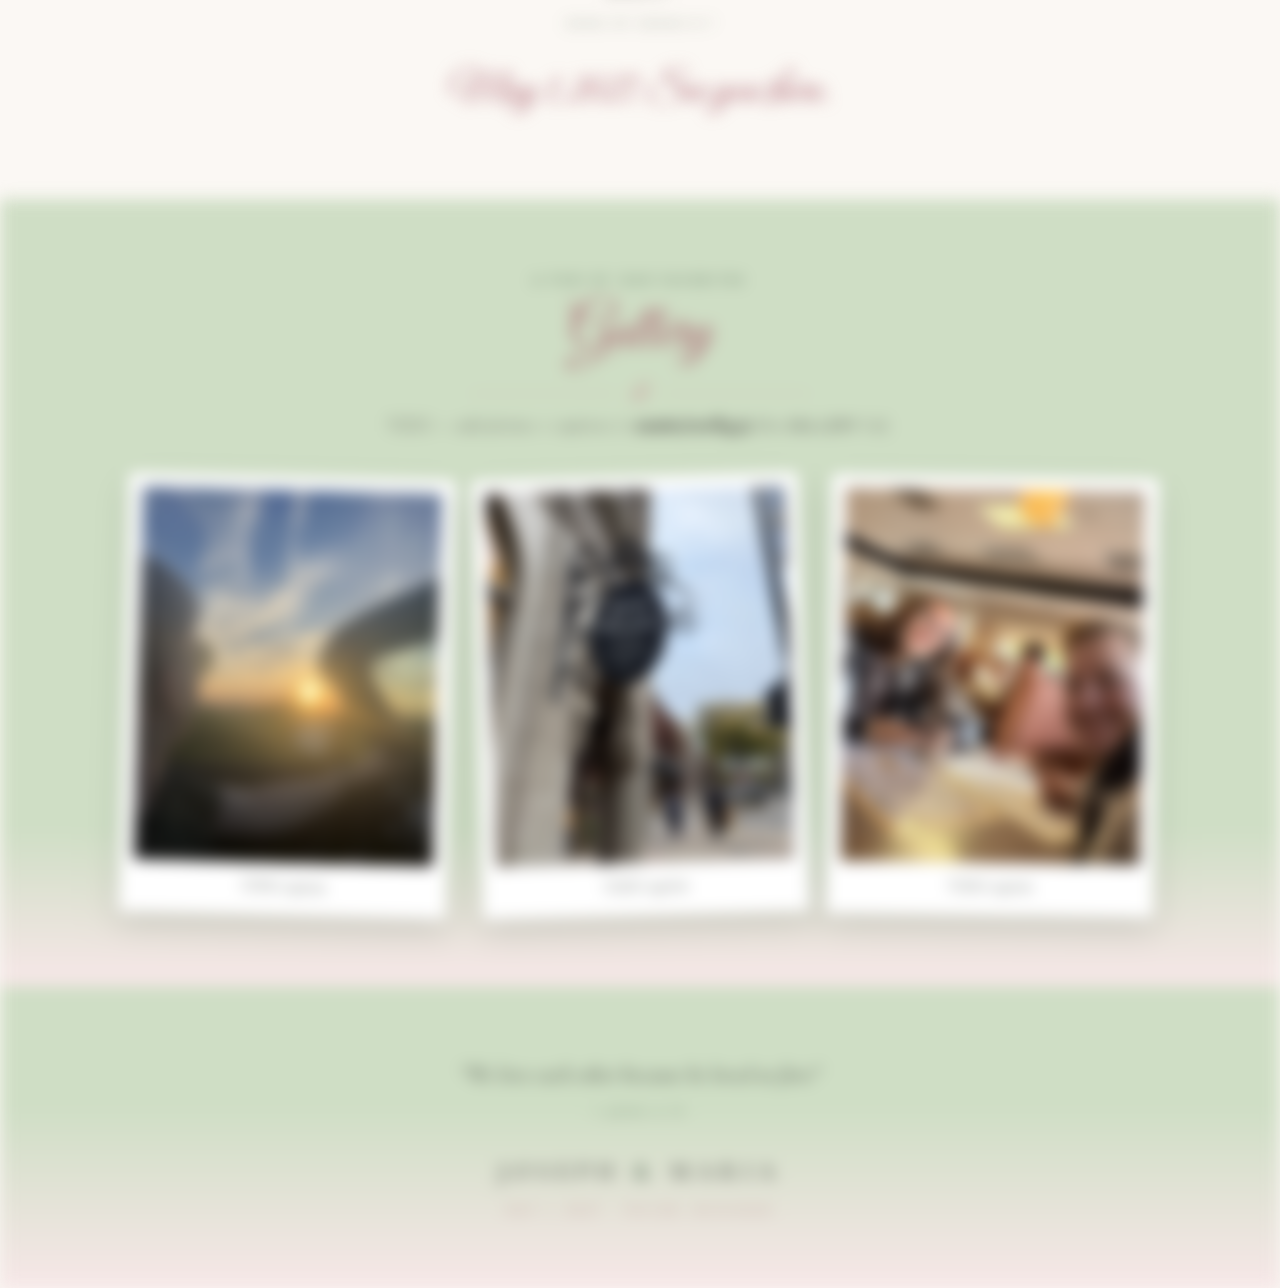
<file: story.html>
<!DOCTYPE html>
<html lang="en">
<head>
<meta charset="UTF-8">
<meta name="viewport" content="width=device-width, initial-scale=1, viewport-fit=cover">
<meta name="robots" content="noindex, nofollow">
<title>Our Story — Joseph &amp; Maria</title>
<meta property="og:image" content="https://josephandmaria2027.com/images/hero-kiss.jpg">
<script>document.documentElement.classList.add('gated')</script>
<link rel="stylesheet" href="assets/styles.css">
<script src="assets/config.js"></script>
<script src="assets/gate.js"></script>
</head>
<body data-page="story">
<div class="page-wrap">

  <section id="story">
    <div class="wrap">
      <div class="section-head center">
        <p class="eyebrow">How we got here</p>
        <h2>Our story</h2>
        <div class="h-rule" aria-hidden="true"><span>&amp;</span></div>
      </div>

      <div class="unit">
        <figure class="u-photo">
          <img src="images/miata-sunset.jpg" alt="Joseph driving the Miata at sunset, top down" loading="lazy" width="1200" height="1600">
          <figcaption>The Miata. Two seats, zero backseat drivers.</figcaption>
        </figure>
        <div class="u-text">
          <p>We knew each other from church for about two years, in that way where you say hi every Sunday and never once have a real conversation. Then a little friend group formed around Maria's friend Abby Duty (shoutout, Abby), and right around then Joe bought a Miata, which seats exactly two people and loses its roof on nice days. Joe insists Maria only started hanging out with him for the car, which honestly works out fine, because he bought the car to attract girls. Abby started getting mysteriously busy, the two of us started taking long drives with the top down, and by the end of all those back roads and sunsets neither of us was fooling anybody. Our friend Caleb Nickens was already telling people we were dating, which we both firmly denied. Looking back, who's to say 🤷</p>
          <p>If you ask Joe, he knew pretty early. If you ask Maria, she felt absolutely nothing, which is the story she kept telling until Ms.&nbsp;Amy, our pastor's wife, sat her down and told her to stop lying to herself. So we finally said it out loud, in the Miata of course, and started planning our first date.</p>
        </div>
      </div>

      <div class="unit">
        <figure class="u-photo">
          <img src="images/miata-selfie.jpg" alt="Joseph and Maria in the Miata with the top down" loading="lazy" width="1200" height="1600">
          <figcaption>Top down, obviously.</figcaption>
        </figure>
        <div class="u-text">
          <p>The first date was exciting, except for the fact that it never happened. Maria's best friend Moriah reminded her that she'd promised God she was staying single that summer to focus on her Praying Pelican mission trips, so we canceled the date and made a very serious agreement to stop texting and FaceTiming so much. We kept that agreement for approximately zero days, including the ones when she was away on her trips.</p>
          <p>When she came home for a week between trips, Maria called a coffee shop meeting and announced that we were going completely silent for three weeks. It turned into almost six, and by the time she was home for good she'd decided she wasn't interested anymore, so we went our separate ways. Joe spent those weeks strangely confident that she'd come back around. She did, eventually, on exactly her own schedule, and yes, she made us put that part in.</p>
        </div>
      </div>

      <div class="unit">
        <figure class="u-photo">
          <img src="images/diner.jpg" alt="Joseph and Maria at a diner booth with menus" loading="lazy" width="1200" height="1600">
          <figcaption>Where a lot of the talking happened.</figcaption>
        </figure>
        <div class="u-text">
          <p>A month or so later the conversation crept back in, a little at a time, until we had to decide whether we were actually doing this. Maria asked for three weeks to pray about it, and by the end of week two we were talking as much as we ever had, so the answer wasn't exactly a mystery. Joe asked, we went out two days later, and the first two dates, which he planned himself and will describe to anyone who asks as legendary, genuinely were.</p>
        </div>
      </div>

      <div class="unit">
        <figure class="u-photo">
          <img src="images/holland.jpg" alt="A storefront sign in downtown Holland, Michigan" loading="lazy" width="1200" height="1600">
          <figcaption>Jean Marie's, home of the matching bracelets.</figcaption>
        </figure>
        <div class="u-text">
          <p>Date number two was Holland. We wandered downtown and found a cute little shop called Jean Marie's, and walked out with matching WWJD bracelets in beige, which is Maria's favorite color. Joe's official plan was to wait until date three to ask her to be his girlfriend, but between the matching bracelets and the romantic sunset-on-the-beach finale he'd planned (incredible date planning, by the way), he knew he had to ask that night. Maria was expecting a date-three question too, but things were going so perfectly that she'd started hoping he would just go ahead and ask.</p>
          <p>So we made it official that night, sitting in the bed of an F-150 Lightning on the beach, waiting on that famous romantic sunset, which the clouds mostly swallowed. What we got instead was orange and red glowing through them, which was honestly its own kind of pretty, and Holland has been our place ever since.</p>
        </div>
      </div>

      <div class="unit">
        <figure class="u-photo">
          <img src="images/proposal.jpg" alt="Joseph proposing to Maria in the bed of an F-150 Lightning at the beach" loading="lazy" width="800" height="1200">
          <figcaption>Same beach. Same truck. One new question.</figcaption>
        </figure>
        <div class="u-text">
          <p>So this spring, with some undercover help from Joe's sister Kristen and, of course, Moriah, the three of them headed to Holland for what Maria thought was just another one of our beach days. Joe had an elaborate excuse for staying behind: he had to work, because his test had caught on fire 🔥 (shoutout to his boss Wesley for helping sell that one). He even left his phone at work so it would look like he was still there. It almost worked, but a Joe who doesn't answer texts is a suspicious thing, and Maria got suspicious enough to figure the whole thing out, and yes, she has proof.</p>
          <p>Meanwhile the real plan was waiting back at our beach, in the same truck from date number two, plus a ring with a tulip setting, because the tulip is the flower of Holland. Suspicious or not, Maria still says it was absolutely perfect.</p>
          <p>She said yes, and the rest is history, also known as wedding planning.</p>
        </div>
      </div>

      <figure class="u-photo" style="max-width:360px;margin:0 auto;transform:rotate(1.5deg)">
        <img src="images/ring.jpg" alt="Maria's hand showing the tulip-set engagement ring" loading="lazy" width="800" height="1200">
        <figcaption>A tulip, for Holland.</figcaption>
      </figure>

      <div class="center" style="margin-top:52px">
        <p class="epigraph">"Many waters cannot quench love, nor can rivers drown it."<span class="ref">Song of Songs 8:7</span></p>
        <p class="story-close">May 1, 2027. See you there.</p>
      </div>
    </div>
  </section>

  <!-- ===== GALLERY ===== -->
  <section class="tint-sage">
    <div class="wrap">
      <div class="section-head center">
        <p class="eyebrow">A few of our favorites</p>
        <h2>Gallery</h2>
        <div class="h-rule" aria-hidden="true"><span>&amp;</span></div>
        <p class="muted">TODO — add photos + captions in <strong>assets/config.js</strong> (the <code>GALLERY</code> list).</p>
      </div>
      <div class="gallery" id="gallery"></div>
    </div>
  </section>

  <footer>
    <p class="verse">"We love each other because he loved us first."</p>
    <p class="fref">1 John 4:19</p>
    <p class="fnames">Joseph <span class="amp">&amp;</span> Maria</p>
    <p class="fdate">May 1, 2027 · Taylor, Michigan</p>
  </footer>
</div>

<script src="assets/nav.js"></script>
<script src="assets/spa.js"></script>
<script src="assets/render.js"></script>
<script src="assets/weather.js"></script>
<script src="assets/rsvp.js"></script>
<script src="assets/fun.js"></script>
</body>
</html>
</file>
<file: assets/styles.css>
/* ============================================================
   Joseph & Maria — shared stylesheet (V2 "liquid glass" design)
   Applied to the functional multi-page + soft-SPA site.
   ============================================================ */
@font-face{font-family:'Great Vibes';font-style:normal;font-weight:400;src:url("../fonts/great-vibes-latin-400-normal.woff2") format("woff2");font-display:swap}
@font-face{font-family:'Cormorant Garamond';font-style:normal;font-weight:400;src:url("../fonts/cormorant-garamond-latin-400-normal.woff2") format("woff2");font-display:swap}
@font-face{font-family:'Cormorant Garamond';font-style:italic;font-weight:400;src:url("../fonts/cormorant-garamond-latin-400-italic.woff2") format("woff2");font-display:swap}
@font-face{font-family:'Cormorant Garamond';font-style:normal;font-weight:500;src:url("../fonts/cormorant-garamond-latin-500-normal.woff2") format("woff2");font-display:swap}
@font-face{font-family:'Cormorant Garamond';font-style:normal;font-weight:600;src:url("../fonts/cormorant-garamond-latin-600-normal.woff2") format("woff2");font-display:swap}
@font-face{font-family:'Jost';font-style:normal;font-weight:300;src:url("../fonts/jost-latin-300-normal.woff2") format("woff2");font-display:swap}
@font-face{font-family:'Jost';font-style:normal;font-weight:400;src:url("../fonts/jost-latin-400-normal.woff2") format("woff2");font-display:swap}
@font-face{font-family:'Jost';font-style:normal;font-weight:500;src:url("../fonts/jost-latin-500-normal.woff2") format("woff2");font-display:swap}

:root{
  --paper:#FBF8F4; --ink:#333831; --soft:#63665D;
  --blush:#EBBFC3; --blush-tint:#F7E7E8; --rose:#C57E89; --rose-deep:#A9616D;
  --sage:#6E8A62; --forest:#35503A; --sage-tint:#CFDEC5; --line:#E9DDD3;
  --script:"Great Vibes",cursive;
  --serif:"Cormorant Garamond",Georgia,serif;
  --sans:"Jost","Avenir Next","Segoe UI",system-ui,sans-serif;
  --glass-bg:rgba(255,255,255,.55);
  --glass-border:1px solid rgba(255,255,255,.75);
  --glass-shadow:0 8px 28px rgba(51,56,49,.10), inset 0 1px 0 rgba(255,255,255,.9);
  --glass-blur:blur(16px) saturate(1.4);
  --nav-bg:rgba(251,248,244,.72);
}
@view-transition{navigation:auto}
*{margin:0;padding:0;box-sizing:border-box}
html{scroll-behavior:smooth;background:var(--blush-tint)}
body{background:var(--paper);color:var(--ink);font-family:var(--sans);font-weight:300;
  font-size:17px;line-height:1.7;-webkit-font-smoothing:antialiased}
img{display:block;max-width:100%;height:auto}
a{color:var(--forest)}
:focus-visible{outline:2px solid var(--rose);outline-offset:3px;border-radius:2px}
.hidden{display:none!important}
.muted{color:var(--soft)}
.wrap{max-width:1080px;margin:0 auto;padding:0 24px}
.narrow{max-width:760px}
section{padding:72px 0;position:relative}
.center{text-align:center}
.eyebrow{font-weight:400;letter-spacing:.34em;text-transform:uppercase;font-size:11px;color:var(--forest)}
h2{font-family:var(--script);font-weight:400;font-size:clamp(42px,6vw,60px);line-height:1.05;color:var(--rose-deep);margin:12px 0 10px}
h3{font-family:var(--serif);font-weight:600;font-size:22px;letter-spacing:.12em;text-transform:uppercase;color:var(--ink)}
.amp{color:var(--forest)}
.epigraph{font-family:var(--serif);font-style:italic;font-size:19px;color:var(--soft);max-width:46ch;margin:10px auto 0}
.epigraph .ref{display:block;font-family:var(--sans);font-style:normal;font-size:10px;letter-spacing:.3em;text-transform:uppercase;margin-top:9px;color:var(--forest)}
.h-rule{display:flex;align-items:center;gap:16px;justify-content:center;margin:16px auto 4px;max-width:340px;color:var(--rose)}
.h-rule::before,.h-rule::after{content:"";flex:1;height:1px;background:rgba(197,126,137,.4)}
.h-rule span{font-family:var(--script);font-size:26px;line-height:1}
.section-head{max-width:640px;margin:0 auto 8px}

/* slim blush scrollbar: just the pill */
html{scrollbar-width:thin;scrollbar-color:var(--blush) transparent}
::-webkit-scrollbar{width:10px;height:10px}
::-webkit-scrollbar-track{background:transparent}
::-webkit-scrollbar-button{display:none;width:0;height:0}
::-webkit-scrollbar-corner{background:transparent}
::-webkit-scrollbar-thumb{background:var(--blush);background-clip:padding-box;border:3px solid transparent;border-radius:999px}
::-webkit-scrollbar-thumb:hover{background:var(--rose);background-clip:padding-box}

/* glass utility */
.glass{background:var(--glass-bg);-webkit-backdrop-filter:var(--glass-blur);backdrop-filter:var(--glass-blur);border:var(--glass-border);box-shadow:var(--glass-shadow)}
@supports not ((backdrop-filter:blur(4px)) or (-webkit-backdrop-filter:blur(4px))){.glass{background:rgba(255,255,255,.86)}}

/* section background rhythm */
.tint-sage{background:linear-gradient(180deg,var(--sage-tint) 0%,var(--sage-tint) 80%,var(--blush-tint) 100%)}
.tint-blush{background:linear-gradient(180deg,var(--blush-tint) 0%,var(--blush-tint) 82%,var(--sage-tint) 100%)}

/* ---------- buttons ---------- */
.btn{display:inline-block;font-weight:400;letter-spacing:.2em;text-transform:uppercase;font-size:12px;padding:14px 30px;border-radius:999px;text-decoration:none;transition:transform .15s,background .2s;border:none;cursor:pointer;font-family:var(--sans)}
.btn:hover{transform:translateY(-1px)}
.btn-solid{background:rgba(255,255,255,.94);color:var(--rose-deep)}
.btn-solid:hover{background:#fff}
.btn-rose{background:var(--rose);color:#fff}
.btn-rose:hover{background:var(--rose-deep)}
.btn-ghost{border:1px solid var(--line);color:var(--rose-deep);background:rgba(255,255,255,.7)}
.btn-ghost:hover{border-color:var(--rose)}
.btn-ghostw{border:1.5px solid rgba(255,255,255,.95);color:#fff;background:rgba(38,44,38,.12);-webkit-backdrop-filter:blur(10px);backdrop-filter:blur(10px)}
.btn-ghostw:hover{background:rgba(255,255,255,.25)}
.btn-row{display:flex;gap:12px;justify-content:center;flex-wrap:wrap;margin-top:26px}

/* ---------- page frame + safe areas ---------- */
.page-wrap{min-height:100vh}
@media(min-width:861px){.page-wrap{padding-top:60px}.hero,.hero .hero-overlay{min-height:calc(100vh - 60px)}}
@media(max-width:860px){.page-wrap{padding-bottom:calc(102px + env(safe-area-inset-bottom,0px))}.hero-overlay{padding-bottom:calc(env(safe-area-inset-bottom,0px) + 108px)}}

/* ============================================================
   NAV — frosted top bar (desktop) / floating tab bar (mobile)
   ============================================================ */
.glassnav{position:fixed;left:0;right:0;bottom:0;z-index:60;display:flex;justify-content:center;pointer-events:none;padding:0 12px calc(env(safe-area-inset-bottom,0px) + 10px)}
.glassnav .brand{display:none}
.navtabs{pointer-events:auto;position:relative;display:flex;align-items:center;gap:2px;width:100%;max-width:470px;padding:6px;border-radius:28px;list-style:none;
  background:rgba(251,248,244,.62);-webkit-backdrop-filter:blur(22px) saturate(1.6);backdrop-filter:blur(22px) saturate(1.6);
  border:1px solid rgba(255,255,255,.7);box-shadow:0 12px 34px rgba(51,56,49,.22),inset 0 1px 0 rgba(255,255,255,.85)}
.navtabs>li{flex:1 1 0;display:flex}
.navtabs a,.moretab{position:relative;z-index:2;flex:1;display:flex;flex-direction:column;align-items:center;justify-content:center;gap:3px;padding:8px 2px 6px;border:none;background:none;cursor:pointer;font-family:var(--sans);font-size:9px;letter-spacing:.06em;text-transform:uppercase;color:var(--soft);text-decoration:none}
.navtabs a .i,.moretab .i{width:22px;height:22px;stroke-width:1.6}
.navtabs a.active,.moretab.active{color:var(--forest)}
.navtabs a.is-rsvp{color:var(--rose-deep)}
.navtabs a.is-rsvp.active{color:var(--rose-deep)}
.navtabs>li.secondary{display:none}
.navtabs>li.moreli{display:flex}
.nav-capsule{position:absolute;top:0;left:0;z-index:1;opacity:0;border-radius:22px;
  background:rgba(255,255,255,.68);-webkit-backdrop-filter:blur(10px);backdrop-filter:blur(10px);
  border:1px solid rgba(255,255,255,.85);box-shadow:inset 0 1px 0 rgba(255,255,255,.95),0 3px 12px rgba(51,56,49,.12);
  transition:transform .38s cubic-bezier(.34,1.28,.4,1),width .38s,height .38s;view-transition-name:navpill}
@media(min-width:861px){
  .glassnav{top:0;bottom:auto;justify-content:space-between;align-items:center;padding:0 20px;pointer-events:auto;height:60px;
    background:var(--nav-bg);-webkit-backdrop-filter:blur(16px) saturate(1.5);backdrop-filter:blur(16px) saturate(1.5);border-bottom:1px solid rgba(255,255,255,.6)}
  .glassnav .brand{display:inline-block;font-family:var(--serif);font-weight:600;font-size:15px;letter-spacing:.22em;text-transform:uppercase;text-decoration:none;color:var(--ink);white-space:nowrap}
  .navtabs{width:auto;max-width:none;padding:0;gap:4px;background:none;border:none;box-shadow:none;-webkit-backdrop-filter:none;backdrop-filter:none;margin-left:auto}
  .navtabs>li{flex:0 0 auto}
  .navtabs a,.moretab{flex-direction:row;gap:0;font-size:12px;letter-spacing:.18em;padding:9px 16px;border-radius:999px}
  .navtabs a .i,.moretab .i{display:none}
  .navtabs>li.secondary{display:flex}
  .navtabs>li.moreli{display:none}
  .nav-capsule{border-radius:999px}
}

/* more sheet (mobile) */
.more-sheet{position:fixed;left:12px;right:12px;bottom:calc(84px + env(safe-area-inset-bottom,0px));z-index:69;display:flex;flex-direction:column;padding:8px 0;border-radius:20px;
  background:rgba(251,248,244,.82);-webkit-backdrop-filter:blur(18px) saturate(1.5);backdrop-filter:blur(18px) saturate(1.5);
  border:1px solid rgba(255,255,255,.7);box-shadow:0 14px 40px rgba(51,56,49,.22),inset 0 1px 0 rgba(255,255,255,.85);
  opacity:0;visibility:hidden;pointer-events:none;transform:translateY(8px);transition:opacity .2s,visibility .2s,transform .2s}
.more-sheet.open{opacity:1;visibility:visible;pointer-events:auto;transform:none}
.more-grab{display:none}
.more-panel{display:flex;flex-direction:column}
.more-panel a{padding:14px 24px;font-size:13px;letter-spacing:.2em;text-transform:uppercase;text-decoration:none;color:var(--ink)}
.more-panel a+a{border-top:1px solid rgba(63,87,65,.12)}
.more-panel a.active{color:var(--rose-deep)}
.more-close{margin:6px 12px 4px;padding:12px;border:none;background:none;color:var(--soft);font:inherit;cursor:pointer;text-transform:uppercase;letter-spacing:.16em;font-size:11px}
@media(min-width:861px){.more-sheet{display:none!important}}

/* ---------- password gate (blur behind) ---------- */
.gate{position:fixed;inset:0;z-index:200;display:flex;align-items:center;justify-content:center;padding:24px;
  background:linear-gradient(160deg,rgba(247,231,232,.72),rgba(207,222,197,.72));-webkit-backdrop-filter:blur(6px);backdrop-filter:blur(6px)}
.gate.gate-out{opacity:0;pointer-events:none;transition:opacity .24s}
.gate-card{max-width:360px;width:90%;text-align:center;border-radius:22px;padding:44px 34px;
  background:var(--glass-bg);-webkit-backdrop-filter:var(--glass-blur);backdrop-filter:var(--glass-blur);border:var(--glass-border);box-shadow:var(--glass-shadow)}
.gate-script{font-family:var(--script);font-size:44px;color:var(--rose-deep);line-height:1;margin-bottom:2px}
.gate-lead{color:var(--soft);font-size:14px;margin:10px 0 18px}
#gateForm input{width:100%;border:1px solid var(--line);border-radius:12px;background:rgba(255,255,255,.8);padding:13px 16px;font-family:var(--sans);font-size:16px;text-align:center;letter-spacing:.2em;color:var(--ink)}
#gateForm button{width:100%;margin-top:12px;border:none;cursor:pointer;background:var(--rose);color:#fff;letter-spacing:.2em;text-transform:uppercase;font-size:13px;padding:14px;border-radius:999px;font-family:var(--sans)}
#gateForm button:hover{background:var(--rose-deep)}
.gate-error{color:var(--rose-deep);font-size:13px;margin-top:10px}
.gated .page-wrap{filter:blur(8px);pointer-events:none;user-select:none}
.gated .glassnav,.gated .more-sheet{display:none!important}

/* ---------- hero ---------- */
.hero{position:relative;min-height:100vh;background-image:url("../images/hero-kiss.jpg");background-size:cover;background-position:50% 0%}
.hero-overlay{position:relative;min-height:100vh;display:flex;flex-direction:column;justify-content:space-between;align-items:center;text-align:center;padding:4vh 24px 4vh}
.script{font-family:var(--script);font-size:clamp(46px,8vh,92px);line-height:1;color:var(--forest);text-shadow:0 1px 12px rgba(255,255,255,.55)}
.names{margin-top:10px;font-family:var(--serif);font-weight:500;font-size:clamp(20px,3.4vh,38px);letter-spacing:.28em;text-transform:uppercase;color:var(--forest);text-shadow:0 1px 10px rgba(255,255,255,.5)}
.hero-bottom{display:flex;flex-direction:column;gap:13px;align-items:center;color:#fff;text-shadow:0 1px 5px rgba(0,0,0,.3);max-width:min(96%,920px)}
.hero-date,.countdown,.hero-deadline{background:rgba(38,44,38,.40);-webkit-backdrop-filter:blur(14px) saturate(1.5);backdrop-filter:blur(14px) saturate(1.5);border:1px solid rgba(255,255,255,.28);border-radius:12px;box-shadow:inset 0 1px 0 rgba(255,255,255,.22);color:#fff}
@supports not ((backdrop-filter:blur(4px)) or (-webkit-backdrop-filter:blur(4px))){.hero-date,.countdown,.hero-deadline{background:rgba(38,44,38,.72)}}
.hero-date{padding:10px 18px;font-size:clamp(13px,1.7vw,17px);letter-spacing:.22em;text-transform:uppercase;font-weight:400}
.hero-date sup{font-size:.55em;letter-spacing:.1em}
.countdown{padding:9px 16px;font-size:11px;letter-spacing:.26em;text-transform:uppercase}
.hero-deadline{padding:8px 14px;font-size:10px;letter-spacing:.18em;text-transform:uppercase}
.hero-actions{display:flex;gap:12px;justify-content:center;flex-wrap:wrap;align-items:center}

/* ---------- cards / venues ---------- */
.cards{display:grid;gap:22px;margin-top:34px}
@media(min-width:880px){.cards{grid-template-columns:1fr 1fr}}
.card{border-radius:16px;padding:38px 34px;background:var(--glass-bg);-webkit-backdrop-filter:var(--glass-blur);backdrop-filter:var(--glass-blur);border:var(--glass-border);box-shadow:var(--glass-shadow)}
.panel{max-width:720px;margin:26px auto 0;border-radius:16px;padding:40px 34px;background:var(--glass-bg);-webkit-backdrop-filter:var(--glass-blur);backdrop-filter:var(--glass-blur);border:var(--glass-border);box-shadow:var(--glass-shadow)}
.venue-card .v-eyebrow{font-weight:400;letter-spacing:.3em;text-transform:uppercase;font-size:11px;color:var(--forest)}
.venue-card .v-name{display:block;font-family:var(--serif);font-weight:600;font-size:24px;letter-spacing:.1em;text-transform:uppercase;margin:8px 0;color:var(--ink)}
.venue-card .v-time{color:var(--rose-deep);font-weight:400}
.venue-card .v-addr{color:var(--soft);margin-top:6px;white-space:pre-line}
.v-maps{display:flex;gap:10px;flex-wrap:wrap;margin-top:16px}
.v-maps a{font-size:11px;letter-spacing:.16em;text-transform:uppercase;text-decoration:none;border:1px solid rgba(63,87,65,.35);border-radius:999px;padding:8px 16px;color:var(--forest)}
.v-maps a:hover{border-color:var(--forest)}

/* ---------- timeline ---------- */
.timeline{max-width:640px;margin:36px auto 0;position:relative;padding-left:26px}
.timeline::before{content:"";position:absolute;left:8px;top:6px;bottom:6px;width:2px;background:linear-gradient(180deg,var(--sage),var(--rose))}
.tl-item{position:relative;padding:0 0 30px 22px}
.tl-dot{position:absolute;left:-26px;top:6px;width:14px;height:14px;border-radius:50%;background:#fff;border:3px solid var(--rose)}
.tl-item:nth-child(odd) .tl-dot{border-color:var(--sage)}
.tl-time{font-size:12px;letter-spacing:.22em;text-transform:uppercase;color:var(--rose-deep);font-weight:400}
.tl-body h4{font-family:var(--serif);font-weight:600;font-size:21px;letter-spacing:.01em;text-transform:none;margin-top:2px}
.tl-body p{color:var(--soft);font-size:15px}

/* ---------- faq / dress / weather ---------- */
.faq{max-width:720px;margin:26px auto 0;border-radius:16px;padding:10px 36px;background:var(--glass-bg);-webkit-backdrop-filter:var(--glass-blur);backdrop-filter:var(--glass-blur);border:var(--glass-border);box-shadow:var(--glass-shadow)}
.faq details{border-bottom:1px solid var(--line);padding:6px 0}
.faq details:last-of-type{border-bottom:none}
.faq summary{cursor:pointer;list-style:none;display:flex;justify-content:space-between;align-items:center;gap:20px;padding:20px 4px;font-family:var(--serif);font-size:20px;font-weight:600}
.faq summary::-webkit-details-marker{display:none}
.faq summary::after{content:"+";font-weight:300;font-size:26px;color:var(--rose);transition:transform .2s;font-family:var(--sans)}
.faq details[open] summary::after{transform:rotate(45deg)}
.faq .a{padding:0 4px 22px;color:var(--soft);max-width:58ch}
@media(max-width:600px){.faq{padding:6px 20px}}
.dress{max-width:640px;margin:0 auto;text-align:center}
.dress .note{color:var(--soft);font-size:15px;margin-top:14px}
.wx{max-width:360px;margin:30px auto 0;text-align:center;border-radius:20px;padding:30px 26px;background:var(--glass-bg);-webkit-backdrop-filter:var(--glass-blur);backdrop-filter:var(--glass-blur);border:var(--glass-border);box-shadow:var(--glass-shadow)}
.wx-emoji{font-size:44px;line-height:1}
.wx-title{font-size:10px;letter-spacing:.26em;text-transform:uppercase;color:var(--forest);margin-top:8px}
.wx-temp{font-family:var(--serif);font-weight:600;font-size:clamp(30px,4vw,40px);color:var(--ink);margin:4px 0}
.wx-temp span{font-size:19px;color:var(--soft);font-weight:400}
.wx-desc{font-family:var(--serif);font-style:italic;font-size:19px;color:var(--rose-deep)}
.wx-sub{color:var(--soft);font-size:14px;margin-top:6px}
.wx-foot{font-size:10px;letter-spacing:.08em;text-transform:uppercase;color:var(--sage);margin-top:12px}

/* ---------- story / gallery / polaroids (stay solid) ---------- */
figure{position:relative}
.u-photo img{border-radius:2px;width:100%}
.u-photo{background:#fff;padding:14px 14px 12px;border-radius:4px;box-shadow:0 12px 30px rgba(51,56,49,.18);transition:transform .25s ease}
.unit:nth-of-type(odd) .u-photo{transform:rotate(1.6deg)}
.unit:nth-of-type(even) .u-photo{transform:rotate(-1.8deg)}
.unit .u-photo:hover{transform:rotate(0)}
figcaption{margin:14px 2px 4px;text-align:center;font-family:var(--serif);font-style:italic;font-size:17px;color:var(--ink)}
.unit{margin:0 auto 78px;max-width:560px}
.u-text{max-width:620px;margin:26px auto 0}
.u-text p{margin-bottom:1.15em;font-size:17.5px}
@media(min-width:880px){.unit{display:grid;grid-template-columns:1.02fr 1fr;gap:70px;align-items:center;max-width:1060px}.unit:nth-of-type(even) .u-photo{order:2}.u-text{margin-top:0}}
.story-close{font-family:var(--script);font-size:clamp(30px,4vw,42px);color:var(--rose-deep);text-align:center;margin-top:24px}
.gallery{display:grid;gap:26px;grid-template-columns:repeat(auto-fill,minmax(240px,1fr));margin-top:34px}
.gal-item{background:#fff;padding:14px 14px 10px;border-radius:4px;box-shadow:0 12px 30px rgba(51,56,49,.16);transition:transform .25s}
.gal-item:nth-child(3n+1){transform:rotate(1.4deg)}
.gal-item:nth-child(3n+2){transform:rotate(-1.6deg)}
.gal-item:nth-child(3n){transform:rotate(.8deg)}
.gal-item:hover{transform:rotate(0)}
.gal-photo img{width:100%;border-radius:2px;aspect-ratio:4/5;object-fit:cover}
.gal-item figcaption{font-size:16px;margin-top:10px}

/* ---------- wedding party ---------- */
.party-grid{display:grid;gap:26px;grid-template-columns:repeat(auto-fill,minmax(210px,1fr));margin:28px 0 10px}
.person{text-align:center;padding:14px 14px 18px;border-radius:16px;background:var(--glass-bg);-webkit-backdrop-filter:var(--glass-blur);backdrop-filter:var(--glass-blur);border:var(--glass-border);box-shadow:var(--glass-shadow)}
.person-photo{aspect-ratio:1/1;border-radius:2px;overflow:hidden;background:linear-gradient(135deg,var(--blush-tint),var(--sage-tint))}
.person-photo img{width:100%;height:100%;object-fit:cover}
.person-noimg{width:100%;height:100%;display:flex;align-items:center;justify-content:center;font-family:var(--script);font-size:52px;color:var(--rose)}
.person h4{font-family:var(--serif);font-weight:600;font-size:19px;letter-spacing:.01em;text-transform:none;margin-top:12px}
.person-role{font-size:10px;letter-spacing:.24em;text-transform:uppercase;color:var(--forest);margin-top:2px}
.person-line{font-style:italic;font-family:var(--serif);color:var(--soft);font-size:15px;margin-top:8px}
.party-note{text-align:center;color:var(--soft);max-width:52ch;margin:0 auto 8px}

/* ---------- registry ---------- */
.registry-embed{max-width:900px;margin:28px auto 0}
.registry-embed iframe{width:100%;min-height:640px;border:var(--glass-border);border-radius:16px;background:#fff}
.fund-card{max-width:560px;margin:30px auto 0;text-align:center;border-radius:18px;padding:44px 34px;background:var(--glass-bg);-webkit-backdrop-filter:var(--glass-blur);backdrop-filter:var(--glass-blur);border:var(--glass-border);box-shadow:var(--glass-shadow)}
.fund-card h3{margin-bottom:8px}
.venmo-btn{display:inline-flex;align-items:center;gap:10px;margin-top:16px;background:#3D95CE;color:#fff;padding:15px 30px;border-radius:999px;text-decoration:none;letter-spacing:.14em;text-transform:uppercase;font-size:13px}
.venmo-btn:hover{filter:brightness(1.06)}
.qr{margin:22px auto 0;width:150px;height:150px;background:rgba(255,255,255,.7);border:1px solid var(--line);border-radius:12px;display:flex;align-items:center;justify-content:center;color:var(--soft);font-size:12px;text-align:center;padding:10px}

/* ---------- rsvp ---------- */
.formcard{max-width:640px;margin:30px auto 0;border-radius:18px;padding:42px 36px;background:var(--glass-bg);-webkit-backdrop-filter:var(--glass-blur);backdrop-filter:var(--glass-blur);border:var(--glass-border);box-shadow:var(--glass-shadow)}
.field{margin-bottom:20px}
label{display:block;font-size:11px;letter-spacing:.22em;text-transform:uppercase;color:var(--forest);margin-bottom:7px}
.hint{font-size:10px;letter-spacing:.12em;text-transform:none;color:var(--soft)}
input[type=text],input[type=email],input[type=password],textarea{width:100%;border:1px solid var(--line);border-radius:12px;background:rgba(255,255,255,.62);padding:13px 15px;font-family:var(--sans);font-size:16px;color:var(--ink)}
input:focus,textarea:focus{outline:2px solid var(--sage);outline-offset:1px}
textarea{min-height:88px;resize:vertical}
.code-input{text-transform:uppercase;letter-spacing:.3em;text-align:center;font-size:22px;font-weight:500}
.member{border:1px solid var(--line);border-radius:14px;padding:16px 18px;margin-bottom:12px;background:rgba(255,255,255,.5)}
.member.plusone{border-style:dashed;border-color:var(--blush);margin-left:16px;background:rgba(247,231,232,.45)}
.member-head{display:flex;justify-content:space-between;align-items:center;gap:12px;flex-wrap:wrap;margin-bottom:10px}
.member-name{font-family:var(--serif);font-size:18px;font-weight:600}
.yn{display:flex;gap:8px;flex-wrap:wrap}
.yn label{display:flex;align-items:center;gap:7px;margin:0;padding:8px 14px;border:1px solid var(--line);border-radius:999px;text-transform:none;letter-spacing:0;font-size:14px;color:var(--ink);background:rgba(255,255,255,.6);cursor:pointer}
.yn label:has(input:checked){border-color:var(--rose);background:var(--blush-tint);color:var(--rose-deep)}
.yn input{accent-color:var(--rose)}
.member .diet,.member .pname,.member .pdiet{margin-top:8px;font-size:15px}
.rsvp-note,.rsvp-thanks{max-width:560px;margin:26px auto 0;text-align:center;border-radius:16px;padding:32px 26px;color:var(--soft);background:var(--glass-bg);-webkit-backdrop-filter:var(--glass-blur);backdrop-filter:var(--glass-blur);border:var(--glass-border);box-shadow:var(--glass-shadow)}
.rsvp-thanks{color:var(--ink)}
.form-error{margin-top:14px;text-align:center;color:var(--rose-deep);font-size:14px}
button[type=submit],.big-submit{width:100%;border:none;cursor:pointer;background:var(--rose);color:#fff;letter-spacing:.2em;text-transform:uppercase;font-size:13px;padding:16px;border-radius:999px;font-family:var(--sans);transition:.2s}
button[type=submit]:hover,.big-submit:hover{background:var(--rose-deep)}
button[type=submit]:disabled{background:var(--blush);cursor:wait}

/* ---------- fun ---------- */
.tr-card{max-width:640px;margin:26px auto 0;border-radius:18px;padding:36px 32px;text-align:center;min-height:220px;background:var(--glass-bg);-webkit-backdrop-filter:var(--glass-blur);backdrop-filter:var(--glass-blur);border:var(--glass-border);box-shadow:var(--glass-shadow)}
.tr-count{font-size:11px;letter-spacing:.24em;text-transform:uppercase;color:var(--sage)}
.tr-q{font-family:var(--serif);font-size:22px;font-weight:600;margin:8px 0 18px}
.tr-opts{display:grid;gap:8px}
.tr-opt{text-align:left;padding:12px 16px;border:1px solid var(--line);border-radius:12px;background:rgba(255,255,255,.6);font:inherit;font-size:15px;cursor:pointer;transition:.15s}
.tr-opt:hover:not(:disabled){border-color:var(--rose)}
.tr-opt.right{border-color:var(--sage);background:rgba(207,222,197,.5);color:var(--forest)}
.tr-opt.wrong{border-color:var(--rose);background:rgba(247,231,232,.7);color:var(--rose-deep)}
.tr-done .script{font-family:var(--script);font-size:40px;color:var(--rose-deep)}
.gb-form{max-width:640px;margin:0 auto}
.gb-wall{max-width:640px;margin:24px auto 0}
.gb-note{border-left:3px solid var(--blush);padding:10px 16px;margin:12px 0;background:rgba(255,255,255,.5);border-radius:0 12px 12px 0}
.gb-msg{font-family:var(--serif);font-size:18px;font-style:italic;color:var(--ink)}
.gb-by{font-size:11px;letter-spacing:.2em;text-transform:uppercase;color:var(--forest);margin-top:4px}
.polls{max-width:640px;margin:26px auto 0;display:grid;gap:20px}
.poll{border-radius:18px;padding:30px 28px;background:var(--glass-bg);-webkit-backdrop-filter:var(--glass-blur);backdrop-filter:var(--glass-blur);border:var(--glass-border);box-shadow:var(--glass-shadow)}
.poll h4{font-family:var(--serif);font-size:20px;font-weight:600;margin-bottom:14px}
.poll-opts{display:grid;gap:8px}
.poll-vote{text-align:left;padding:12px 16px;border:1px solid var(--line);border-radius:12px;background:rgba(255,255,255,.6);font:inherit;font-size:15px;cursor:pointer;transition:.15s}
.poll-vote:hover{border-color:var(--rose)}
.poll-bar{position:relative;padding:12px 14px;border-radius:12px;background:rgba(255,255,255,.5);overflow:hidden;display:flex;justify-content:space-between;font-size:15px}
.poll-fill{position:absolute;inset:0;background:linear-gradient(90deg,var(--sage-tint),var(--blush-tint));transition:width .5s ease}
.poll-lbl,.poll-pct{position:relative;z-index:1}
.poll-pct{color:var(--forest)}
.poll-total{font-size:12px;color:var(--soft);margin-top:10px;text-align:right}

/* ---------- footer ---------- */
footer{padding:70px 24px 140px;text-align:center;background:linear-gradient(180deg,var(--sage-tint) 0%,var(--sage-tint) 40%,var(--blush-tint) 100%)}
@media(min-width:861px){footer{padding-bottom:70px}}
footer .verse{font-family:var(--serif);font-style:italic;font-size:22px;max-width:40ch;margin:0 auto 10px}
footer .fref{font-size:11px;letter-spacing:.28em;text-transform:uppercase;color:var(--forest)}
footer .fnames{margin-top:30px;font-family:var(--serif);font-weight:500;font-size:24px;letter-spacing:.28em;text-transform:uppercase;color:var(--ink)}
footer .fdate{margin-top:8px;font-size:11px;letter-spacing:.32em;text-transform:uppercase;color:var(--rose-deep)}

/* ---------- motion ---------- */
@media(prefers-reduced-motion:no-preference){
  .rise{opacity:0;transform:translateY(12px);animation:rise .8s ease forwards}
  .rise.d1{animation-delay:.1s}.rise.d2{animation-delay:.2s}
  @keyframes rise{to{opacity:1;transform:none}}
}
@media(prefers-reduced-motion:reduce){.nav-capsule{transition:none}*{scroll-behavior:auto}}
</file>
